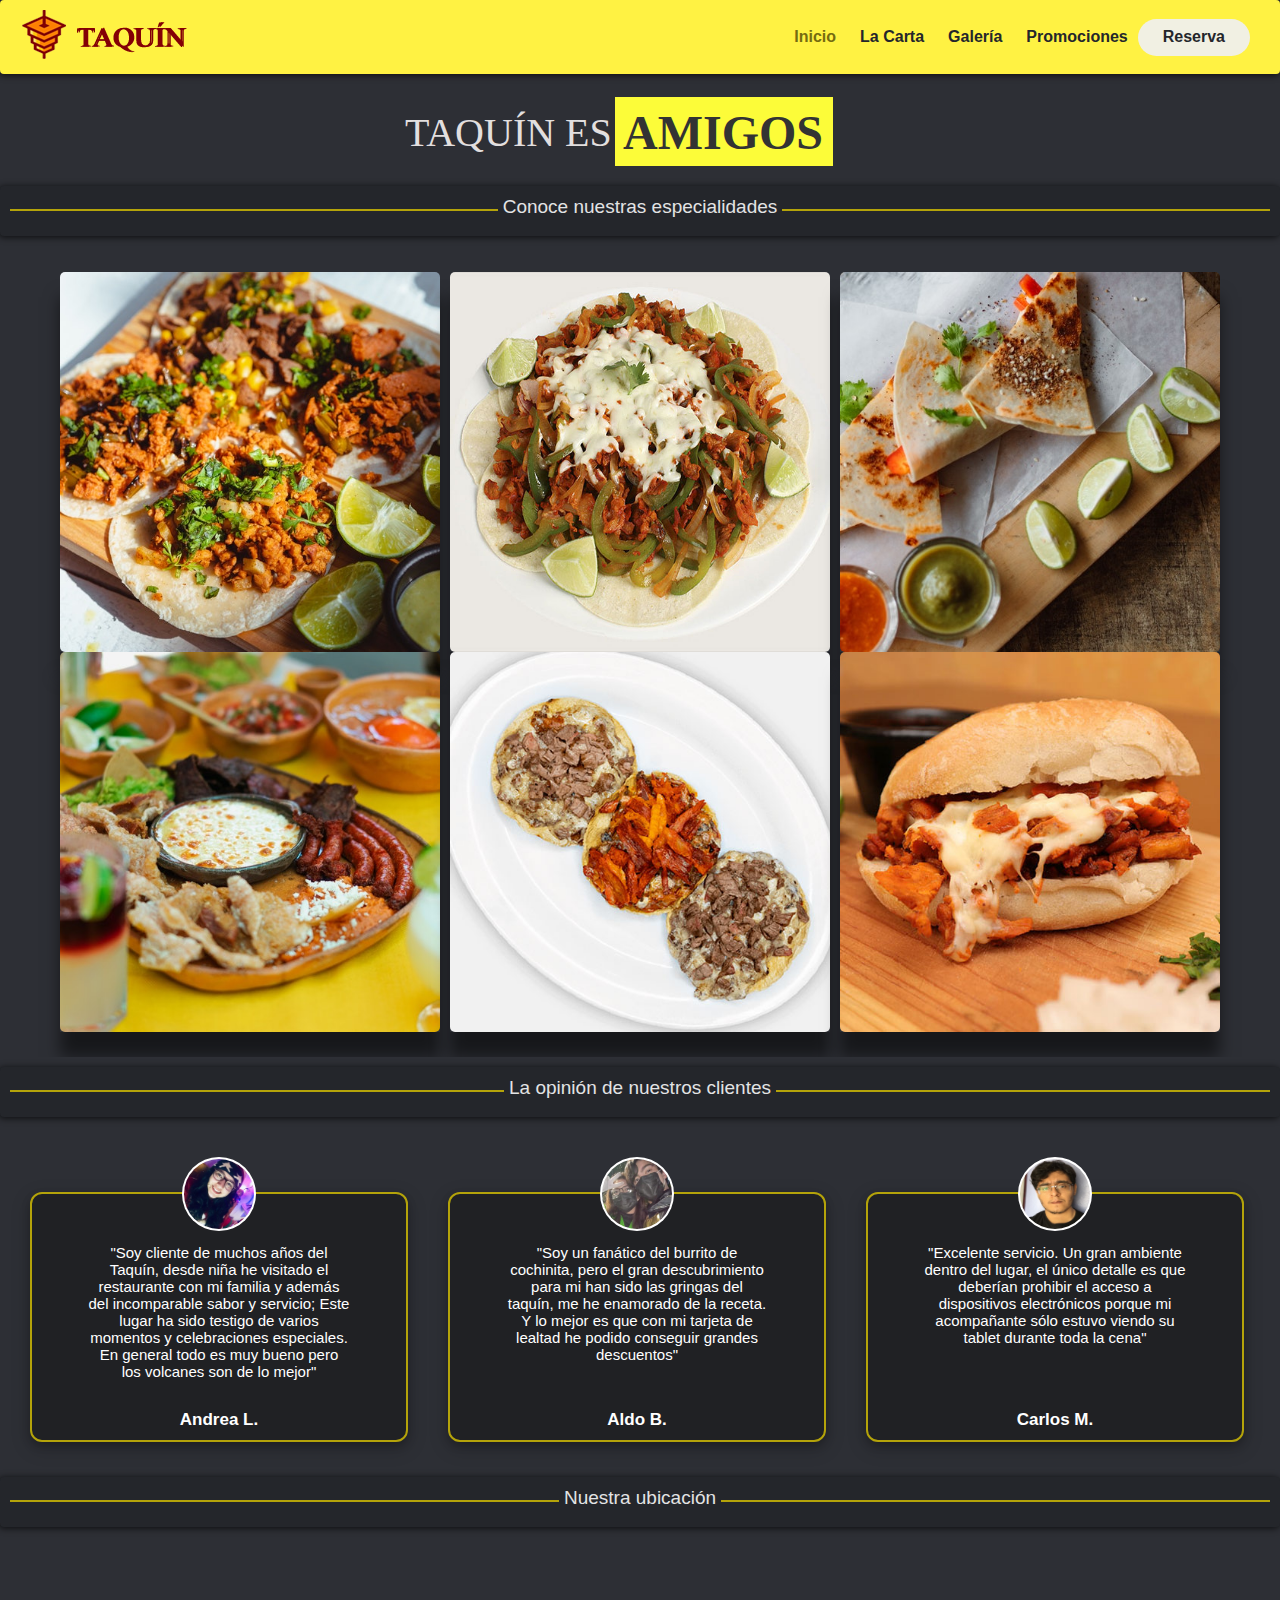
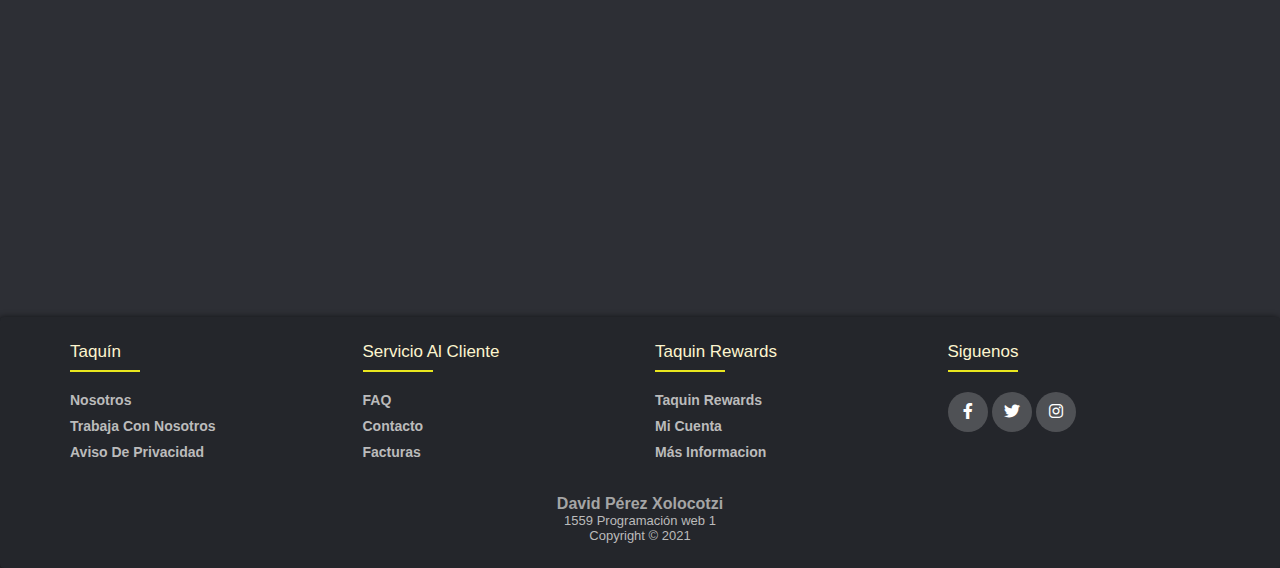
<file: index.html>
<!DOCTYPE html>
<html lang="es">

<head>
    <meta charset="UTF-8">
    <meta http-equiv="X-UA-Compatible" content="IE=edge">
    <meta name="viewport" content="width=device-width, initial-scale=1.0">
    <!-- icono de la pestaña -->
    <link rel="shortcut icon" href="./images/taq.ico" type="image/x-icon" />
    <!-- importacion del css -->
    <link rel="stylesheet" href="styleIndex.css">
    <title>Taquín</title>
</head>

<!-- El body contenido en un grid -->

<body class="grid-container" >
    <header class="header">  <!-- header con el nav integrado -->
        <a class="logo" href="index.html"><img src="./images/logo.png" alt="logo"></a>
        <nav>
            <ul class="nav__links"> <!-- enlaces del nav -->
                <li><a class="current_tab" href="index.html">Inicio</a></li>
                <li><a href="Menu.html">La Carta</a></li>
                <li><a href="Galeria.html">Galería</a></li>
                <li><a href="promo.html">Promociones</a></li>
            </ul>
        </nav>
        <!-- boton de reserva -->
        <a class="cta" href="reserva.html"><button>Reserva</button></a>
    </header>
    <!-- contenedor para el mensaje de bienvenida -->
    <div class="welcome">
        <h1>
            <span>Taquín es</span>
            <div class="message"> <!-- div con la animación del home -->
                <div class="word1">Amigos</div>
                <div class="word2">Familia</div>
                <div class="word3">México</div>
            </div>
        </h1>
    </div>
    <section class="specialties"> <!-- contenedor de los titulos de seccción -->
        <p class="similar">   <!-- titulo de cabecera -->
            <span>Conoce nuestras especialidades</span>
        </p>
    </section>
    
    <main class="main">
        <div class="box">  <!-- contenedor de las cajas con las imágenes -->
                    <div class="single-box"> <!-- Caja que contiene la imagen con la animación del texto-->
                        <div class="box-area"><img alt="" src="./images/tacos.jpg"></div>
                        <div class="box-area custom">
                            <div class="overlay"> 
                                <div class="text-content">
                                    <a href="Menu.html#tacos"><h2>Tacos</h2></a><!-- Texto con hipervinculo que se muestra al hacer la animación-->
                                </div>
                            </div>
                        </div>
                    </div>
                    <div class="single-box">
                        <div class="box-area"><img alt="" src="./images/alambre.jpg"></div>
                        <div class="box-area custom">
                            <div class="overlay">
                                <div class="text-content">
                                    <a href="Menu.html#alambre"><h2>Alambre</h2></a>
                                </div>
                            </div>
                        </div>
                    </div>
                    <div class="single-box">
                        <div class="box-area"><img alt="" src="./images/gringa.jpg"></div>
                        <div class="box-area custom">
                            <div class="overlay">
                                <div class="text-content">
                                    <a href="Menu.html#gringa"><h2>Gringa</h2></a>
                                </div>
                            </div>
                        </div>
                    </div>
                    <div class="single-box">
                        <div class="box-area"><img alt="" src="./images/parrillada.jpg"></div>
                        <div class="box-area custom">
                            <div class="overlay">
                                <div class="text-content">
                                    <a href="Menu.html#parrillada"><h2>Parrillada</h2></a>
                                </div>
                            </div>
                        </div>
                    </div>
                    <div class="single-box">
                        <div class="box-area"><img alt="" src="./images/volcan.jpg"></div>
                        <div class="box-area custom">
                            <div class="overlay">
                                <div class="text-content">
                                    <a href="Menu.html#volcan"><h2>Volcanes</h2></a>
                                </div>
                            </div>
                        </div>
                    </div>
                    <div class="single-box">
                        <div class="box-area"><img alt="" src="./images/torta.jpg"></div>
                        <div class="box-area custom">
                            <div class="overlay">
                                <div class="text-content">
                                    <a href="Menu.html#torta"><h2>Torta</h2></a>
                                </div>
                            </div>
                        </div>
                    </div>
                </div>
        </main>
    <section class="testimonials-title">
        <p class="similar">
            <span>La opinión de nuestros clientes</span> <!-- titulo de cabecera -->
        </p>
    </section>
    <div class="cards-box"> <!-- Caja que contiene los testimonios-->
        <div class = "container">  
            <div class = "testimonials"> 
                <ul>
                    <li>
                        <img src = "./images/Andy.jpg"> <!-- imagenes de los testimonios-->
                        <p>"Soy cliente de muchos años del Taquín, desde niña he visitado el restaurante con mi familia y además del incomparable sabor y servicio; Este lugar ha sido testigo de varios momentos y celebraciones especiales. En general todo es muy bueno pero los volcanes son de lo mejor"</p>
                        <h1>Andrea L.</h1>
                    </li>
                    <li>
                        <img src = "./images/anei.jpg">
                        <p>"Soy un fanático del burrito de cochinita, pero el gran descubrimiento para mi han sido las gringas del taquín, me he enamorado de la receta. Y lo mejor es que con mi tarjeta de lealtad he podido conseguir grandes descuentos"</p>
                        <h1>Aldo B.</h1>
                    </li>
                    <li>
                        <img src = "./images/magnus.jpg">
                        <p>"Excelente servicio. Un gran ambiente dentro del lugar, el único detalle es que deberían prohibir el acceso a dispositivos electrónicos porque mi acompañante sólo estuvo viendo su tablet durante toda la cena"</p>
                        <h1>Carlos M.</h1>
                    </li>
                </ul>
            </div>
        </div>
    </div>
    <div class="title_map">
        <p class="similar">
            <span>Nuestra ubicación</span> <!-- titulo de cabecera -->
        </p>
    </div>
    <div class="map_container"> <!-- Contenedor del mapa de ubicación -->
        <iframe src="https://www.google.com/maps/embed?pb=!1m18!1m12!1m3!1d3762.551773881399!2d-99.19364078515765!3d19.431763186884826!2m3!1f0!2f0!3f0!3m2!1i1024!2i768!4f13.1!3m3!1m2!1s0x85d202003e77f909%3A0x74a3314d7bc3d413!2sAv.%20Pdte.%20Masaryk%20241%2C%20Polanco%2C%20Polanco%20IV%20Secc%2C%20Miguel%20Hidalgo%2C%2011550%20Ciudad%20de%20M%C3%A9xico%2C%20CDMX!5e0!3m2!1ses!2smx!4v1638493911209!5m2!1ses!2smx" width="70%" height="350" style="border:0;" allowfullscreen="" loading="lazy"></iframe>
    </div>
    
    <footer class="footer">  <!-- Contenedor del footer-->
        <div class="f-container">
            <div class="row">
                <div class="footer-column">
                    <h4>Taquín</h4> <!-- Titulos-->
                    <ul>
                        <li><a href="Galeria.html">Nosotros</a></li>  <!-- Enlaces-->
                        <li><a href="#">Trabaja con nosotros</a></li>
                        <li><a href="#">Aviso de privacidad</a></li>
                    </ul>
                </div>
                <div class="footer-column">
                    <h4>Servicio al cliente</h4>
                    <ul>
                        <li><a href="#">FAQ</a></li>
                        <li><a href="#">Contacto</a></li>
                        <li><a href="#">Facturas</a></li>
                    </ul>
                </div>
                <div class="footer-column">
                    <h4>Taquin Rewards</h4>
                    <ul>
                        <li><a href="promo.html#rewards">Taquin Rewards</a></li>
                        <li><a href="#">Mi cuenta</a></li>
                        <li><a href="#">Más informacion</a></li>
                    </ul>
                </div>
                <div class="footer-column">
                    <h4>siguenos</h4>
                    <div class="social-links"> <!-- Iconos sociales-->
                        <a href="https://facebook.com/"><i class="fab fa-facebook-f"></i></a>
                        <a href="https://twitter.com/"><i class="fab fa-twitter"></i></a>
                        <a href="https://www.instagram.com/"><i class="fab fa-instagram"></i></a>
                    </div>
                </div>
            </div>
        </div>
        <!-- importacion de los iconos del footer -->
        <link rel="stylesheet" href="https://cdnjs.cloudflare.com/ajax/libs/font-awesome/6.0.0-beta2/css/all.min.css"> 
        <div class="data"><p><a href="">David Pérez Xolocotzi</a><br>1559 Programación web 1<br>Copyright © 2021</p></div> <!-- Información del alumno-->
    </footer>
</body>

</html>
</file>
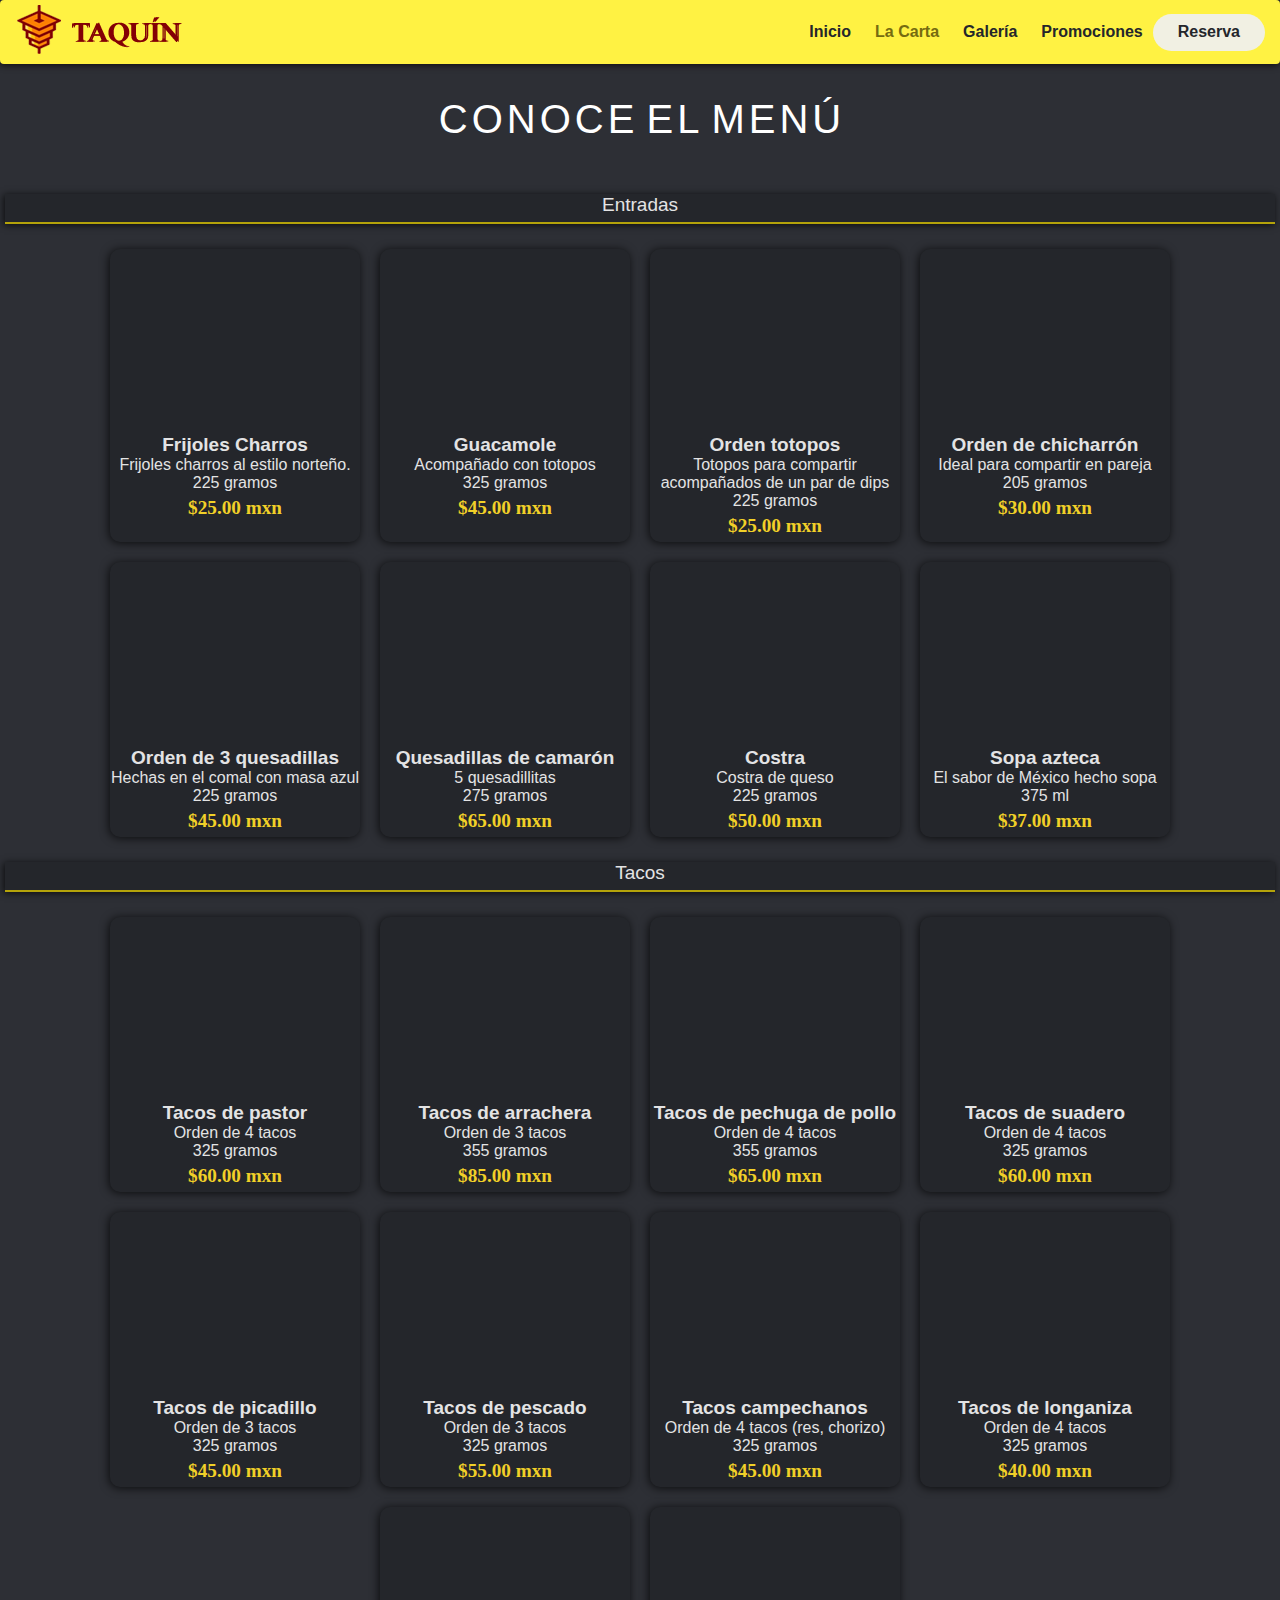
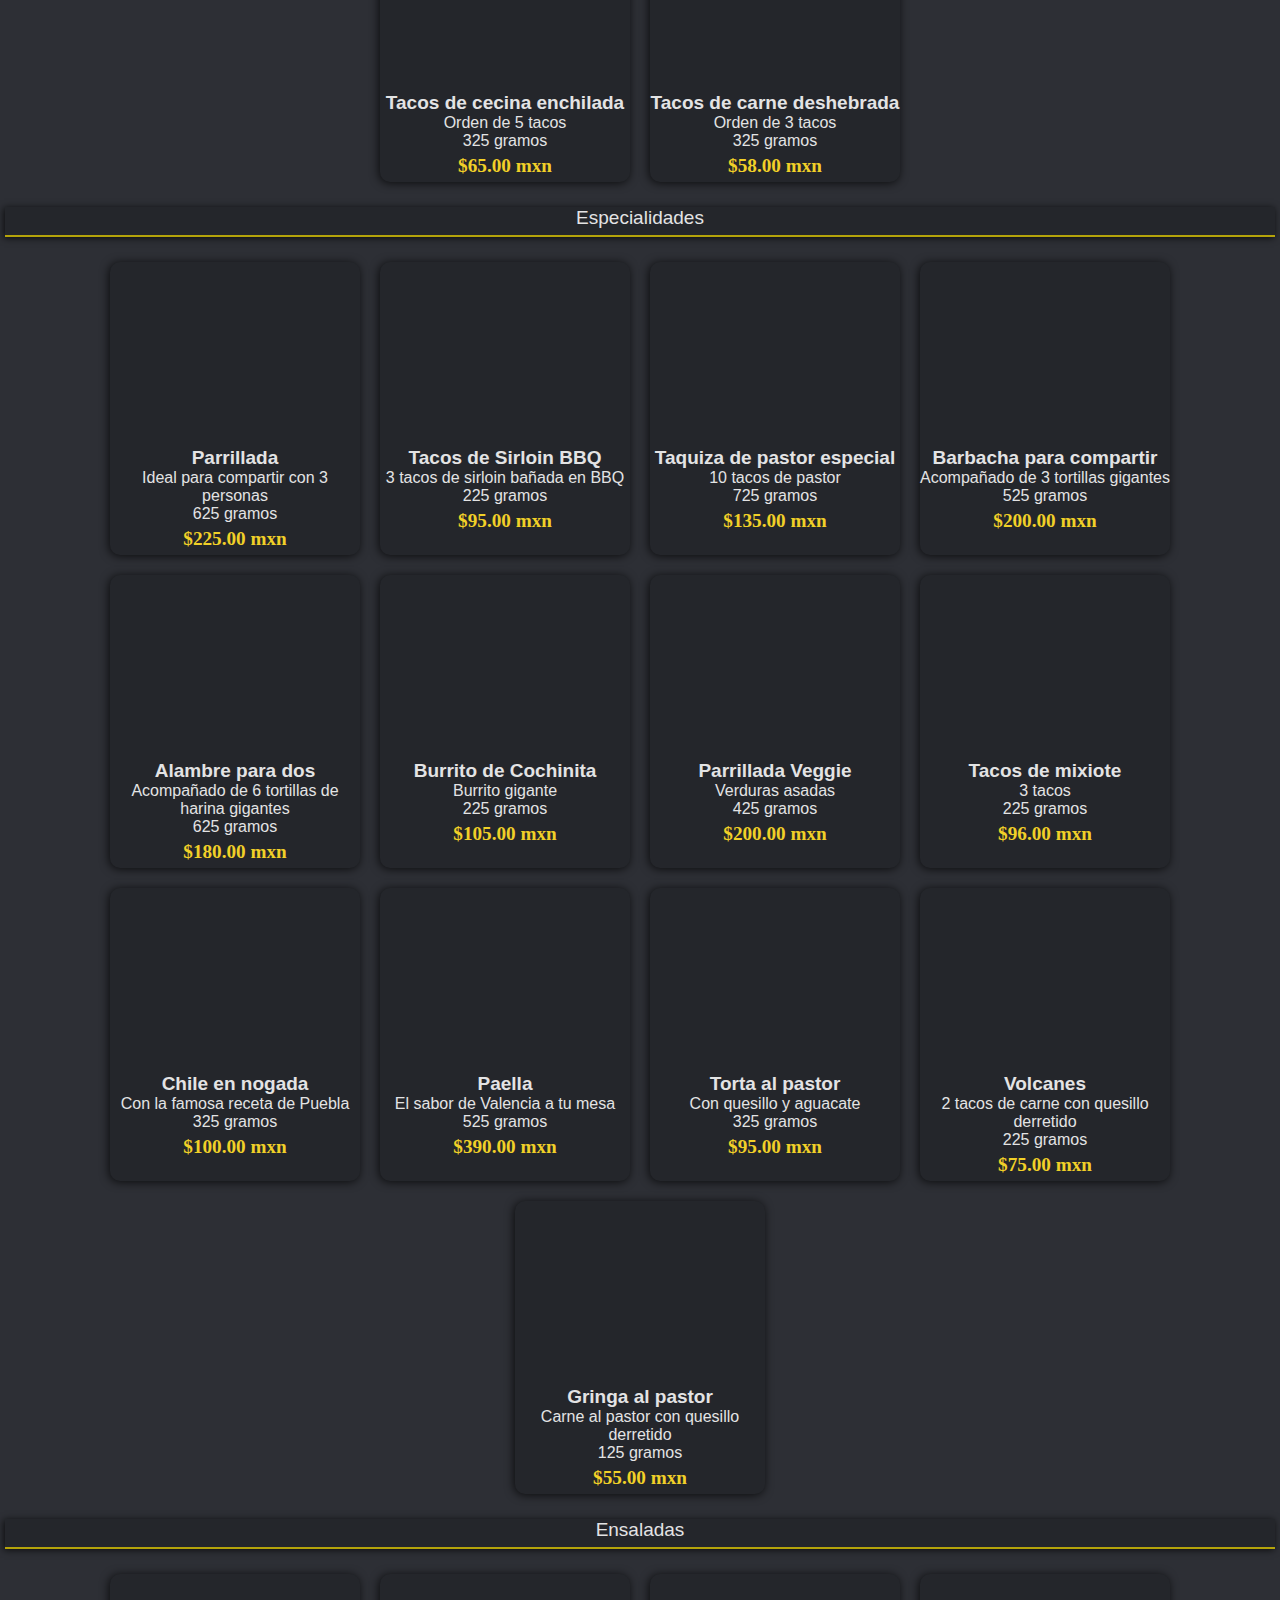
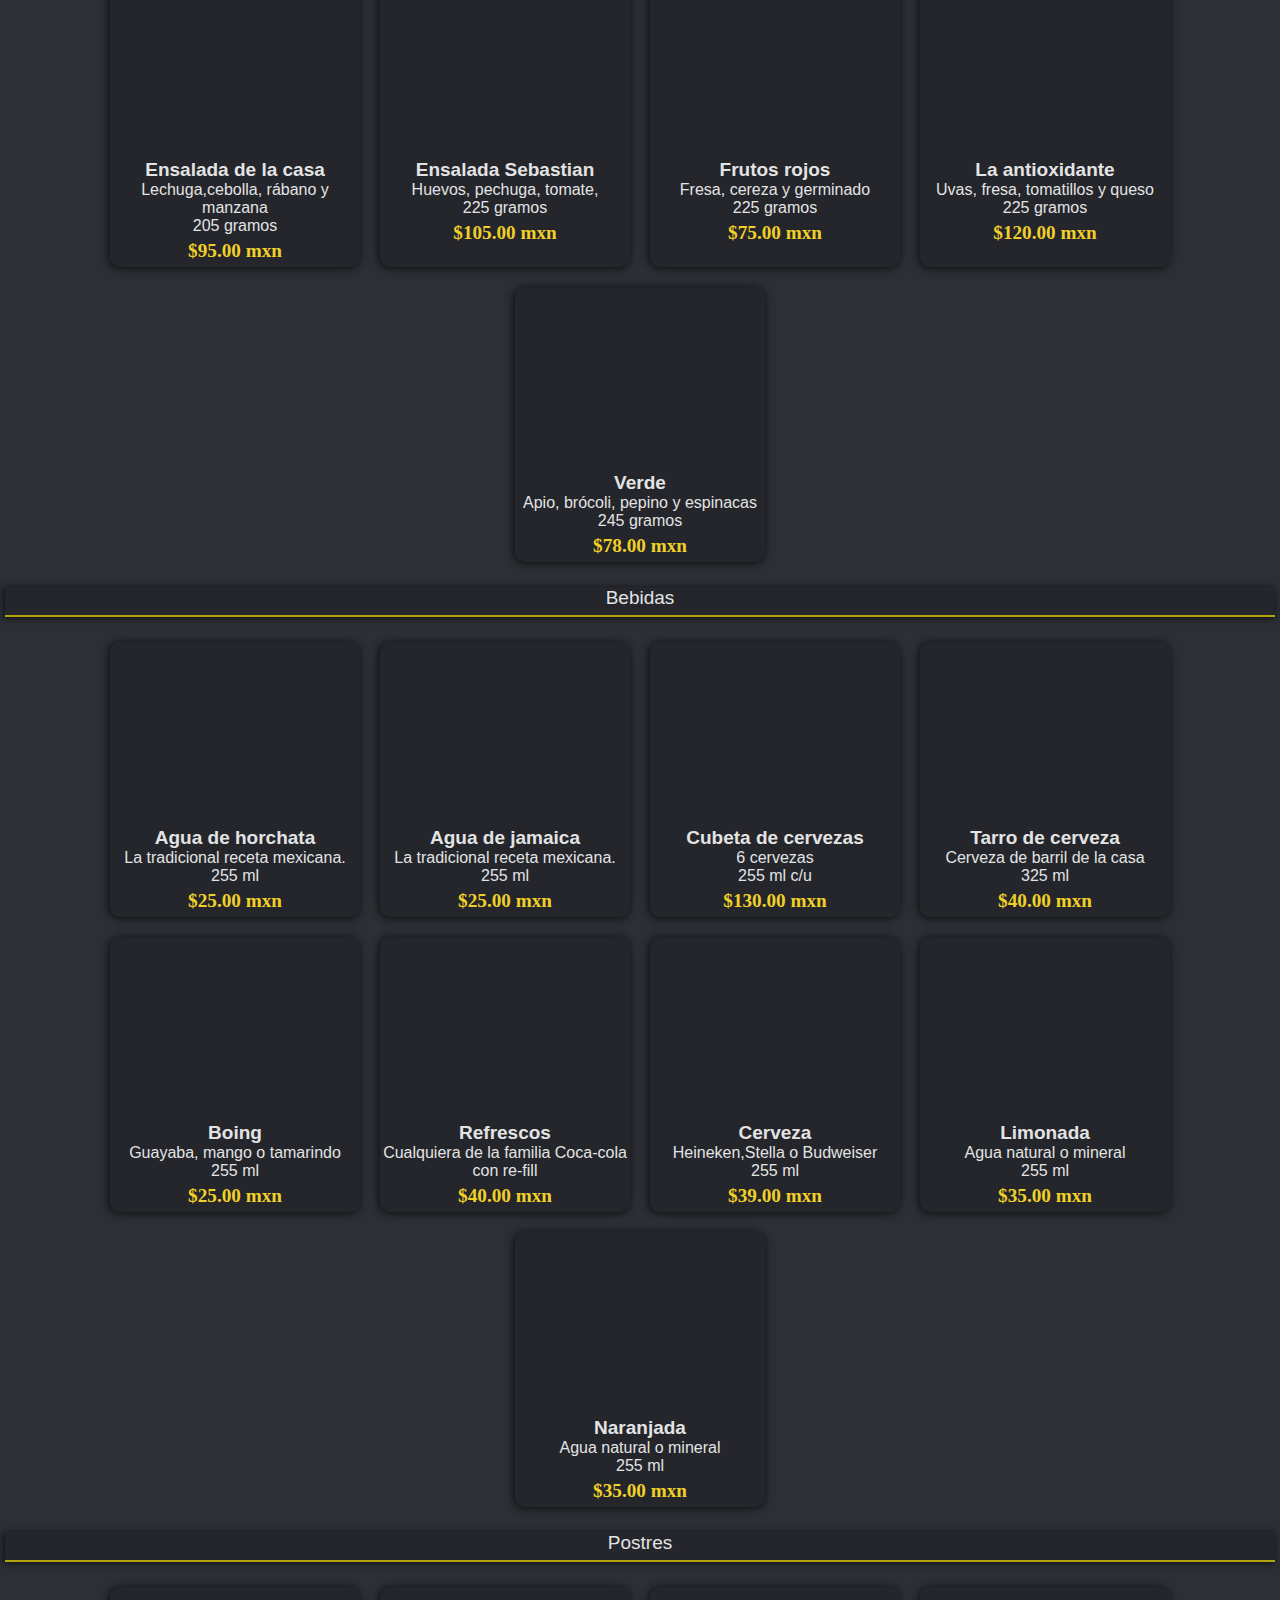
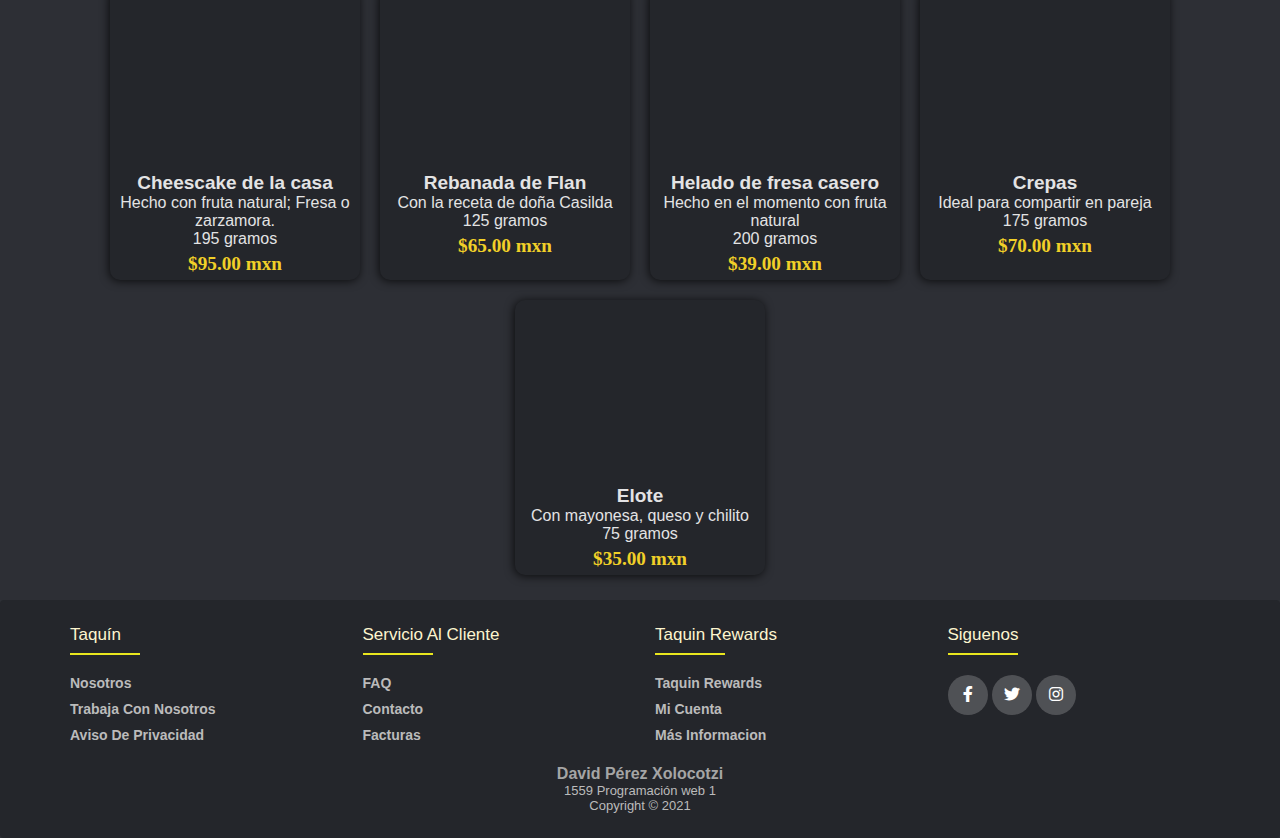
<file: Menu.html>
<!DOCTYPE html>
<html lang="es">

<head>
    <meta charset="UTF-8">
    <meta http-equiv="X-UA-Compatible" content="IE=edge">
    <meta name="viewport" content="width=device-width, initial-scale=1.0">
    <!-- icono de la pestaña -->
    <link rel="shortcut icon" href="./images/taq.ico" type="image/x-icon" />
    <!-- importacion del css -->
    <link rel="stylesheet" href="stylemenu.css">
    <title>Taquín menú</title>
</head>

<!-- El body contenido en un grid -->

<body class="grid-container">
    <header class="header"> <!-- header con el nav integrado -->
        <a class="logo" href="index.html"><img src="images/logo.png" alt="logo"></a>
        <nav>
            <ul class="nav__links"> <!-- enlaces del nav -->
                <li><a href="index.html">Inicio</a></li>
                <li><a class="current_tab" href="Menu.html">La Carta</a></li>
                <li><a href="Galeria.html">Galería</a></li>
                <li><a href="promo.html">Promociones</a></li>
            </ul>
        </nav>
        <!-- boton de reserva -->
        <a class="cta" href="reserva.html"><button>Reserva</button></a>
    </header>

    <div class="main_title"> <!-- contenedor para el mensaje de bienvenida -->
        <div class="flip_letters"> <!-- contenedor de los span que contienen las letras giratorias -->
            <span style="--i:1">C</span>
            <span style="--i:2">o</span>
            <span style="--i:3">n</span>
            <span style="--i:4">o</span>
            <span style="--i:5">c</span>
            <span style="--i:6">e</span>
            <span style="--i:7"> </span>
            <span style="--i:8"> </span>
            <span style="--i:9">e</span>
            <span style="--i:10">l</span>
            <span style="--i:11"> </span>
            <span style="--i:12"> </span>
            <span style="--i:13">m</span>
            <span style="--i:14">e</span>
            <span style="--i:15">n</span>
            <span style="--i:16">ú</span>
        </div>
    </div>
    <div class="main">
    <section class="title">
        <p class="tl"> <!-- Titulos de categoria -->
            <span>Entradas</span>
        </p>
    </section>
    <div class="card_bx"> <!--  contenedor de las tarjetas del menú -->
        <div class="container"> <!--  cajas individuales de las tarjetas del menú -->
            <div class="card"> <!--  cada tarjeta contiene su referencia a su respectiva imagen y la descripción del platillo -->
                <div class="card_image card_sopa"></div>
                <h2>Frijoles Charros</h2>  <!-- descripción de los platillos -->
                <p>Frijoles charros al estilo norteño.</p>
                <p >225 gramos </p>  <!-- descripción de las cantidades-->
                <p class="price">$25.00 mxn</p> <!-- precio de los platillos -->
            </div>
            <div class="card">
                <div class="card_image card_guacamole"></div>
                <h2>Guacamole</h2>
                <p>Acompañado con totopos </p>
                <p >325 gramos </p> 
                <p class="price">$45.00 mxn</p>
            </div>
            <div class="card">
                <div class="card_image card_totopos"></div>
                <h2>Orden totopos</h2>
                <p> Totopos para compartir acompañados de un par de dips</p>
                <p >225 gramos </p> 
                <p class="price">$25.00 mxn</p>
            </div>
            <div class="card">
                <div class="card_image card_chicharron"></div>
                <h2>Orden de chicharrón</h2>
                <p>Ideal para compartir en pareja</p> 
                <p>205 gramos </p> 
                <p class="price">$30.00 mxn</p>
            </div>
            <div class="card">
                <div class="card_image card_quesadilla"></div>
                <h2>Orden de 3 quesadillas</h2>
                <p>Hechas en el comal con masa azul</p>
                <p >225 gramos </p> 
                <p class="price">$45.00 mxn</p>
            </div>
            <div class="card">
                <div class="card_image card_quescam"></div>
                <h2>Quesadillas de camarón</h2>
                <p>5 quesadillitas</p>
                <p >275 gramos </p> 
                <p class="price">$65.00 mxn</p>
            </div>
            <div class="card">
                <div class="card_image card_costra"></div>
                <h2>Costra</h2>
                <p>Costra de queso</p>
                <p >225 gramos </p> 
                <p class="price">$50.00 mxn</p>
            </div>
            <div class="card">
                <div class="card_image card_azteca"></div>
                <h2>Sopa azteca</h2>
                <p>El sabor de México hecho sopa</p>
                <p >375 ml </p> 
                <p class="price">$37.00 mxn</p>
            </div>
        </div>
    </div>
    <section class="title">
        <p class="tl">
            <span id="tacos">Tacos</span> <!--  Se utiliza el id para referenciar con las imagenes de la galeria de inicio -->
        </p>
    </section>
    <div class="card_bx">
        <div class="container">
            <div class="card">
                <div class="card_image card_pastor"></div>
                <h2>Tacos de pastor</h2>
                <p>Orden de 4 tacos</p>
                <p >325 gramos </p> 
                <p class="price">$60.00 mxn</p>
            </div>
            <div class="card">
                <div class="card_image card_arrachera"></div>
                <h2>Tacos de arrachera</h2>
                <p>Orden de 3 tacos</p>
                <p >355 gramos </p> 
                <p class="price">$85.00 mxn</p>
            </div>
            <div class="card">
                <div class="card_image card_pechuga"></div>
                <h2>Tacos de pechuga de pollo</h2>
                <p>Orden de 4 tacos</p>
                <p >355 gramos </p>
                <p class="price">$65.00 mxn</p>
            </div>
            <div class="card">
                <div class="card_image card_suadero"></div>
                <h2>Tacos de suadero</h2>
                <p> Orden de 4 tacos</p> 
                <p>325 gramos </p> 
                <p class="price">$60.00 mxn</p>
            </div>
            <div class="card">
                <div class="card_image card_picadillo"></div>
                <h2>Tacos de picadillo</h2>
                <p> Orden de 3 tacos</p> 
                <p>325 gramos </p>
                <p class="price">$45.00 mxn</p>
            </div>
            <div class="card">
                <div class="card_image card_pescado"></div>
                <h2>Tacos de pescado</h2>
                <p> Orden de 3 tacos</p> 
                <p>325 gramos </p>
                <p class="price">$55.00 mxn</p>
            </div>
            <div class="card">
                <div class="card_image card_campechano"></div>
                <h2>Tacos campechanos</h2>
                <p> Orden de 4 tacos (res, chorizo)</p> 
                <p>325 gramos </p>
                <p class="price">$45.00 mxn</p>
            </div>
            <div class="card">
                <div class="card_image card_longaniza"></div>
                <h2>Tacos de longaniza</h2>
                <p> Orden de 4 tacos</p> 
                <p>325 gramos </p>
                <p class="price">$40.00 mxn</p>
            </div>
            <div class="card">
                <div class="card_image card_cecina"></div>
                <h2>Tacos de cecina enchilada</h2>
                <p> Orden de 5 tacos</p> 
                <p>325 gramos </p>
                <p class="price">$65.00 mxn</p>
            </div>
            <div class="card">
                <div class="card_image card_deshebrada"></div>
                <h2>Tacos de carne deshebrada</h2>
                <p> Orden de 3 tacos</p> 
                <p>325 gramos </p>
                <p class="price">$58.00 mxn</p>
            </div>
        </div>
    </div>
    <section class="title">
        <p class="tl">
            <span>Especialidades</span>
        </p>
    </section>
    <div class="card_bx">
        <div class="container">
            <div class="card">
                <div class="card_image card_parrillada" id="parrillada"></div>
                <h2>Parrillada</h2>
                <p>Ideal para compartir con 3 personas</p>
                <p >625 gramos </p> 
                <p class="price">$225.00 mxn</p>
            </div>
            <div class="card">
                <div class="card_image card_bbq"></div>
                <h2>Tacos de Sirloin BBQ</h2>
                <p>3 tacos de sirloin bañada en BBQ</p>
                <p >225 gramos </p> 
                <p class="price">$95.00 mxn</p>
            </div>
            <div class="card">
                <div class="card_image card_taquiza"></div>
                <h2>Taquiza de pastor especial</h2>
                <p>10 tacos de pastor</p>
                <p >725 gramos </p> 
                <p class="price">$135.00 mxn</p>
            </div>
            <div class="card">
                <div class="card_image card_barbacha"></div>
                <h2>Barbacha para compartir</h2>
                <p>Acompañado de 3 tortillas gigantes</p> 
                <p>525 gramos </p> 
                <p class="price">$200.00 mxn</p>
            </div>
            <div class="card">
                <div class="card_image card_alambre" id="alambre"></div>
                <h2>Alambre para dos</h2>
                <p>Acompañado de 6 tortillas de harina gigantes</p> 
                <p>625 gramos </p> 
                <p class="price">$180.00 mxn</p>
            </div>
            <div class="card">
                <div class="card_image card_bcochinita"></div>
                <h2>Burrito de Cochinita</h2>
                <p>Burrito gigante</p>
                <p >225 gramos </p> 
                <p class="price">$105.00 mxn</p>
            </div>
            <div class="card">
                <div class="card_image card_veggie"></div>
                <h2>Parrillada Veggie</h2>
                <p>Verduras asadas</p>
                <p >425 gramos </p> 
                <p class="price">$200.00 mxn</p>
            </div>
            <div class="card">
                <div class="card_image card_mixiote"></div>
                <h2>Tacos de mixiote</h2>
                <p>3 tacos</p>
                <p >225 gramos </p> 
                <p class="price">$96.00 mxn</p>
            </div>
            <div class="card">
                <div class="card_image card_chilen"></div>
                <h2>Chile en nogada</h2>
                <p>Con la famosa receta de Puebla</p>
                <p >325 gramos </p> 
                <p class="price">$100.00 mxn</p>
            </div>
            <div class="card">
                <div class="card_image card_paella"></div>
                <h2>Paella</h2>
                <p>El sabor de Valencia a tu mesa</p>
                <p >525 gramos </p> 
                <p class="price">$390.00 mxn</p>
            </div>
            <div class="card">
                <div class="card_image card_torta" id="torta"></div>
                <h2>Torta al pastor</h2>
                <p>Con quesillo y aguacate</p>
                <p >325 gramos </p> 
                <p class="price">$95.00 mxn</p>
            </div>
            <div class="card">
                <div class="card_image card_volcan" id="volcan"></div>
                <h2>Volcanes</h2>
                <p>2 tacos de carne con quesillo derretido</p>
                <p >225 gramos </p> 
                <p class="price">$75.00 mxn</p>
            </div>
            <div class="card">
                <div class="card_image card_gringa" id="gringa"></div>
                <h2>Gringa al pastor</h2>
                <p>Carne al pastor con quesillo derretido</p>
                <p >125 gramos </p> 
                <p class="price">$55.00 mxn</p>
            </div>
        </div>
    </div>
    <section class="title">
        <p class="tl">
            <span>Ensaladas</span>
        </p>
    </section>
    <div class="card_bx">
        <div class="container">
            <div class="card">
                <div class="card_image card_eCasa"></div>
                <h2>Ensalada de la casa</h2>
                <p>Lechuga,cebolla, rábano y manzana</p>
                <p >205 gramos </p> 
                <p class="price">$95.00 mxn</p>
            </div>
            <div class="card">
                <div class="card_image card_majestic"></div>
                <h2>Ensalada Sebastian</h2>
                <p>Huevos, pechuga,  tomate, </p>
                <p >225 gramos </p> 
                <p class="price">$105.00 mxn</p>
            </div>
            <div class="card">
                <div class="card_image card_frojos"></div>
                <h2>Frutos rojos</h2>
                <p>Fresa, cereza y germinado</p>
                <p >225 gramos </p> 
                <p class="price">$75.00 mxn</p>
            </div>
            <div class="card">
                <div class="card_image card_antio"></div>
                <h2>La antioxidante</h2>
                <p>Uvas, fresa, tomatillos y queso</p> 
                <p>225 gramos </p> 
                <p class="price">$120.00 mxn</p>
            </div>
            <div class="card">
                <div class="card_image card_verde"></div>
                <h2>Verde</h2>
                <p>Apio, brócoli, pepino y espinacas</p>
                <p >245 gramos </p> 
                <p class="price">$78.00 mxn</p>
            </div>
        </div>
    </div>
    <section class="title">
        <p class="tl">
            <span>Bebidas</span>
        </p>
    </section>
    <div class="card_bx">
        <div class="container">
            <div class="card">
                <div class="card_image card_horchata"></div>
                <h2>Agua de horchata</h2>
                <p>La tradicional receta mexicana.</p>
                <p class="gr">255 ml </p> 
                <p class="price">$25.00 mxn</p>
            </div>
            <div class="card">
                <div class="card_image card_jamaica"></div>
                <h2>Agua de jamaica</h2>
                <p>La tradicional receta mexicana.</p>
                <p class="gr">255 ml </p> 
                <p class="price">$25.00 mxn</p>
            </div>
            <div class="card">
                <div class="card_image card_bkbeer"></div>
                <h2>Cubeta de cervezas</h2>
                <p>6 cervezas</p>
                <p class="gr">255 ml c/u </p> 
                <p class="price">$130.00 mxn</p>
            </div>
            <div class="card">
                <div class="card_image card_tarro"></div>
                <h2>Tarro de cerveza </h2>
                <p>Cerveza de barril de la casa</p> 
                <p>325 ml </p> 
                <p class="price">$40.00 mxn</p>
            </div>
            <div class="card">
                <div class="card_image card_boing"></div>
                <h2>Boing</h2>
                <p>Guayaba, mango o tamarindo</p>
                <p class="gr">255 ml </p> 
                <p class="price">$25.00 mxn</p>
            </div>
            <div class="card">
                <div class="card_image card_refresco"></div>
                <h2>Refrescos</h2>
                <p>Cualquiera de la familia Coca-cola con re-fill</p>
                <p class="price">$40.00 mxn</p>
            </div>
            <div class="card">
                <div class="card_image card_bbeer"></div>
                <h2>Cerveza</h2>
                <p>Heineken,Stella o Budweiser</p>
                <p class="gr">255 ml </p> 
                <p class="price">$39.00 mxn</p>
            </div>
            <div class="card">
                <div class="card_image card_limonada"></div>
                <h2>Limonada</h2>
                <p>Agua natural o mineral</p>
                <p class="gr">255 ml </p> 
                <p class="price">$35.00 mxn</p>
            </div>
            <div class="card">
                <div class="card_image card_naranjada"></div>
                <h2>Naranjada</h2>
                <p>Agua natural o mineral</p>
                <p class="gr">255 ml </p> 
                <p class="price">$35.00 mxn</p>
            </div>
        </div>
    </div>
    <section class="title">
        <p class="tl">
            <span>Postres</span>
        </p>
    </section>
    <div class="card_bx">
        <div class="container">
            <div class="card">
                <div class="card_image card_chees"></div>
                <h2>Cheescake de la casa</h2>  
                <p>Hecho con fruta natural; Fresa o zarzamora.</p>
                <p >195 gramos </p> 
                <p class="price">$95.00 mxn</p>
            </div>
            <div class="card">
                <div class="card_image card_flan"></div>
                <h2>Rebanada de Flan</h2>
                <p>Con la receta de doña Casilda</p>
                <p >125 gramos </p> 
                <p class="price">$65.00 mxn</p>
            </div>
            <div class="card">
                <div class="card_image card_helado"></div>
                <h2>Helado de fresa casero</h2>
                <p>Hecho en el momento con fruta natural</p>
                <p >200 gramos </p> 
                <p class="price">$39.00 mxn</p>
            </div>
            <div class="card">
                <div class="card_image card_crepas"></div>
                <h2>Crepas</h2>
                <p>Ideal para compartir en pareja</p> 
                <p>175 gramos </p> 
                <p class="price">$70.00 mxn</p>
            </div>
            <div class="card">
                <div class="card_image card_elotes"></div>
                <h2>Elote</h2>
                <p>Con mayonesa, queso y chilito</p>
                <p >75 gramos </p> 
                <p class="price">$35.00 mxn</p>
            </div>
        </div>
    </div>
</div>
    <!--  sección del footer -->
    <footer class="footer">
        <div class="f-container">
            <div class="row">
                <div class="footer-column">
                    <h4>Taquín</h4>
                    <ul>
                        <li><a href="Galeria.html">Nosotros</a></li>
                        <li><a href="#">Trabaja con nosotros</a></li>
                        <li><a href="#">Aviso de privacidad</a></li>
                    </ul>
                </div>
                <div class="footer-column">
                    <h4>Servicio al cliente</h4>
                    <ul>
                        <li><a href="#">FAQ</a></li>
                        <li><a href="#">Contacto</a></li>
                        <li><a href="#">Facturas</a></li>
                    </ul>
                </div>
                <div class="footer-column">
                    <h4>Taquin Rewards</h4>
                    <ul>
                        <li><a href="promo.html#rewards">Taquin Rewards</a></li>
                        <li><a href="#">Mi cuenta</a></li>
                        <li><a href="#">Más informacion</a></li>
                    </ul>
                </div>
                <div class="footer-column">
                    <h4>siguenos</h4>
                    <div class="social-links">
                        <a href="https://facebook.com/"><i class="fab fa-facebook-f"></i></a>
                        <a href="https://twitter.com/"><i class="fab fa-twitter"></i></a>
                        <a href="https://www.instagram.com/"><i class="fab fa-instagram"></i></a>
                    </div>
                </div>
            </div>
        </div>
        <link rel="stylesheet" href="https://cdnjs.cloudflare.com/ajax/libs/font-awesome/6.0.0-beta2/css/all.min.css">
        <div class="data"><a href="">David Pérez Xolocotzi</a></div>
        <div class="data_gp"><p>1559 Programación web 1</p></div>
        <div class="data_gp"><p>Copyright © 2021</p></div>
    </footer>
</body>
</html>
</file>
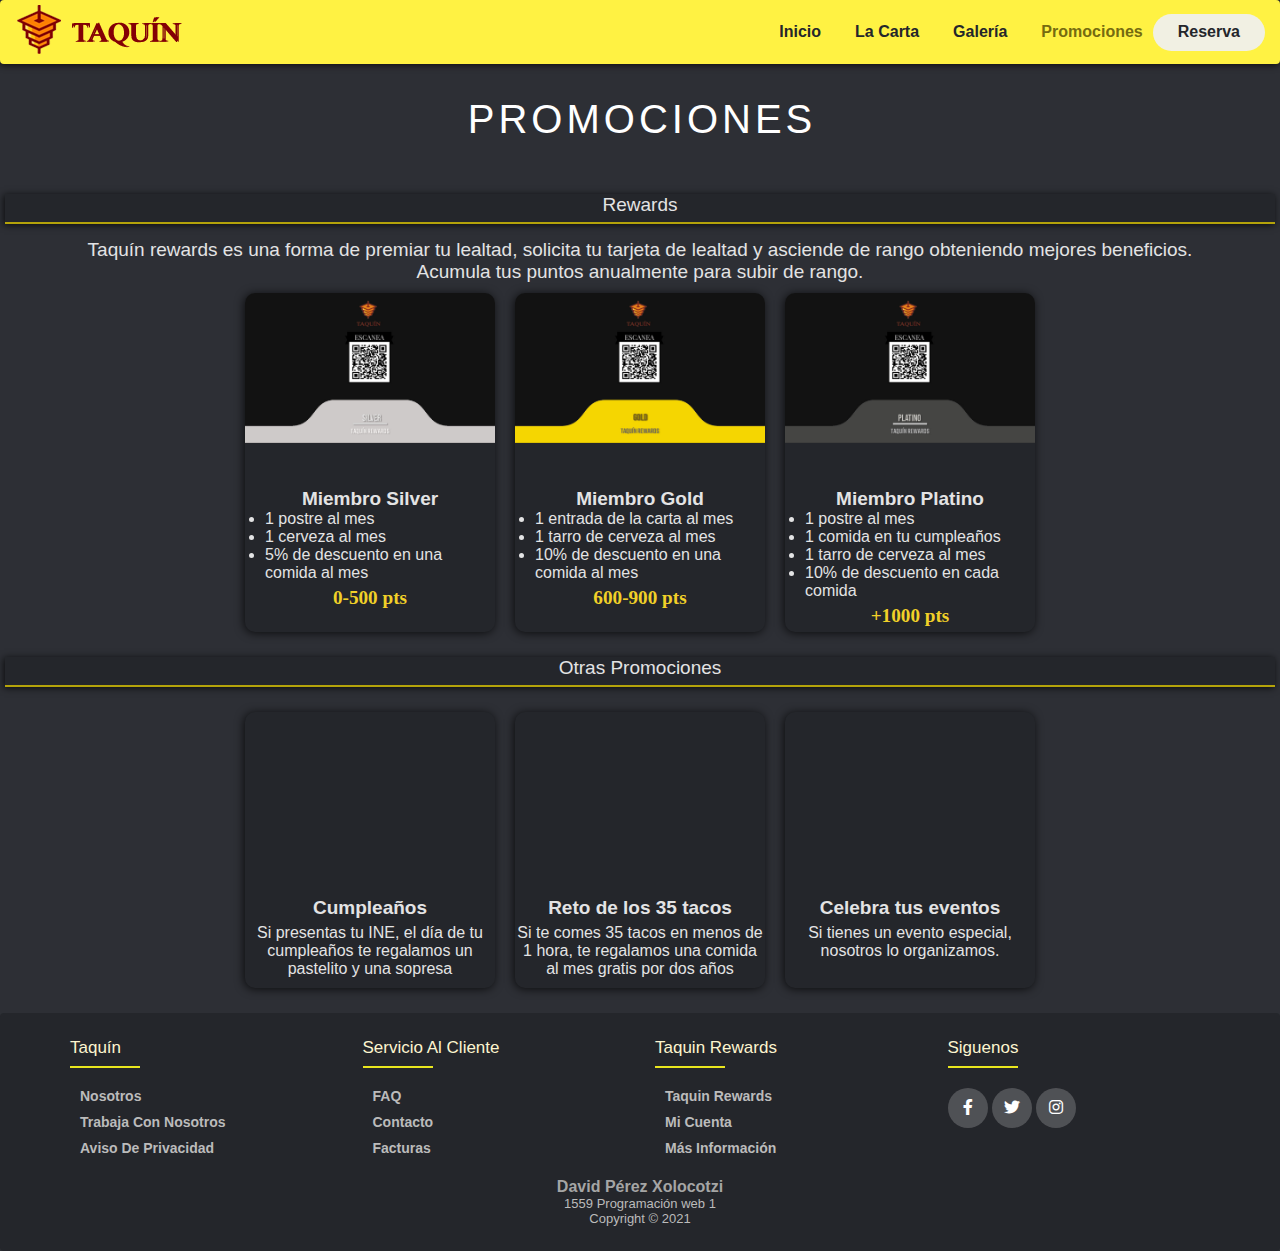
<file: promo.html>
<!DOCTYPE html>
<html lang="es">

<head>
    <meta charset="UTF-8">
    <meta http-equiv="X-UA-Compatible" content="IE=edge">
    <meta name="viewport" content="width=device-width, initial-scale=1.0">
    <!-- icono de la pestaña -->
    <link rel="shortcut icon" href="./images/taq.ico" type="image/x-icon" />
    <!-- importacion del css -->
    <link rel="stylesheet" href="stylesprom.css">
    <title>Taquín Promociones</title>
</head>

<!-- El body contenido en un grid -->
<body class="grid-container">
    <header class="header">  <!-- header con el nav integrado -->
        <a class="logo" href="index.html"><img src="images/logo.png" alt="logo"></a>
        <nav>
            <ul class="nav__links"> <!-- enlaces del nav -->
                <li><a href="index.html">Inicio</a></li>
                <li><a href="Menu.html">La Carta</a></li>
                <li><a href="Galeria.html">Galería</a></li>
                <li><a class="current_tab" href="#">Promociones</a></li>
            </ul>
        </nav>
        <!-- boton de reserva -->
        <a class="cta" href="reserva.html"><button>Reserva</button></a>
    </header>
    <div class="main_title"> <!-- contenedor para el mensaje de bienvenida -->
        <div class="flip_letters"> <!-- div con la animación -->
            <span style="--i:1">P</span>
            <span style="--i:2">r</span>
            <span style="--i:3">o</span>
            <span style="--i:4">m</span>
            <span style="--i:5">o</span>
            <span style="--i:6">c</span>
            <span style="--i:7">i </span>
            <span style="--i:8">o</span>
            <span style="--i:9">n</span>
            <span style="--i:10">e</span>
            <span style="--i:11">s</span>
        </div>
    </div>
    <div class="main">
        <section class="title">
            <p class="tl">
                <span>Rewards</span>
            </p>
        </section>
        <section class="description_container"id="rewards">  <!-- id que enlaza el footer con la sección -->
            <p>Taquín rewards es una forma de premiar tu lealtad, solicita tu tarjeta de lealtad y asciende de rango obteniendo mejores beneficios.</p>
            <p>Acumula tus puntos anualmente para subir de rango.</p>
        </section>
        <div class="card_bx">
            <div class="container">
                <div class="card_member">
                    <div class="card_imagem card_silver"></div>
                    <h2>Miembro Silver</h2>
                    <ul> <!-- descripciones de los beneficios-->
                        <li>1 postre al mes</li>
                        <li>1 cerveza al mes</li>
                        <li>5% de descuento en una comida al mes</li>
                    </ul>  
                    <p class="price">0-500 pts</p> <!-- puntos requeridos -->
                </div>
                <div class="card_member">
                    <div class="card_imagem card_gold"></div>
                    <h2>Miembro Gold</h2>
                    <ul>
                        <li>1 entrada de la carta al mes</li>
                        <li>1 tarro de cerveza al mes</li>
                        <li>10% de descuento en una comida al mes</li>
                    </ul> 
                    <p class="price">600-900 pts</p>
                </div>
                <div class="card_member">
                    <div class="card_imagem card_platino"></div>
                    <h2>Miembro Platino</h2>
                    <ul>
                        <li>1 postre al mes</li>
                        <li>1 comida en tu cumpleaños</li>
                        <li>1 tarro de cerveza al mes</li>
                        <li>10% de descuento en cada comida</li>
                    </ul> 
                    <p class="price">+1000 pts</p>
                </div>
            </div>
        </div>
        <section class="title">
            <p class="tl">
                <span>Otras Promociones</span>
            </p>
        </section>
        <div class="card_bx">
            <div class="container">
                <div class="card">
                    <div class="card_image card_birth"></div>
                    <h2>Cumpleaños</h2>
                    <p>Si presentas tu INE, el día de tu cumpleaños te regalamos un pastelito y una sopresa</p>
                </div>
                <div class="card">
                    <div class="card_image card_reto"></div>
                    <h2>Reto de los 35 tacos</h2>
                    <p>Si te comes 35 tacos en menos de 1 hora, te regalamos una comida al mes gratis por dos años</p>
                </div>
                <div class="card">
                    <div class="card_image card_party"></div>
                    <h2>Celebra tus eventos</h2>
                    <p>Si tienes un evento especial, nosotros lo organizamos.</p>
                </div>
            </div>
        </div>
    </div>
    <footer class="footer"> <!-- contenedor del footer -->
        <div class="f-container">
            <div class="row">
                <div class="footer-column">
                    <h4>Taquín</h4>
                    <ul>
                        <li><a href="Galeria.html">Nosotros</a></li>
                        <li><a href="#">Trabaja con nosotros</a></li>
                        <li><a href="#">Aviso de privacidad</a></li>
                    </ul>
                </div>
                <div class="footer-column">
                    <h4>Servicio al cliente</h4>
                    <ul>
                        <li><a href="#">FAQ</a></li>
                        <li><a href="#">Contacto</a></li>
                        <li><a href="#">Facturas</a></li>
                    </ul>
                </div>
                <div class="footer-column">
                    <h4>Taquin Rewards</h4>
                    <ul>
                        <li><a href="promo.html#rewards">Taquin Rewards</a></li>
                        <li><a href="#">Mi cuenta</a></li>
                        <li><a href="#">Más Información</a></li>
                    </ul>
                </div>
                <div class="footer-column">
                    <h4>siguenos</h4>
                    <div class="social-links">
                        <a href="https://facebook.com/"><i class="fab fa-facebook-f"></i></a>
                        <a href="https://twitter.com/"><i class="fab fa-twitter"></i></a>
                        <a href="https://www.instagram.com/"><i class="fab fa-instagram"></i></a>
                    </div>
                </div>
            </div>
        </div>
        <link rel="stylesheet" href="https://cdnjs.cloudflare.com/ajax/libs/font-awesome/6.0.0-beta2/css/all.min.css">
        <div class="data"><a href="">David Pérez Xolocotzi</a></div>
        <div class="data_gp">
            <p>1559 Programación web 1</p>
        </div>
        <div class="data_gp">
            <p>Copyright © 2021</p>
        </div>
    </footer>
</body>

</html>
</file>
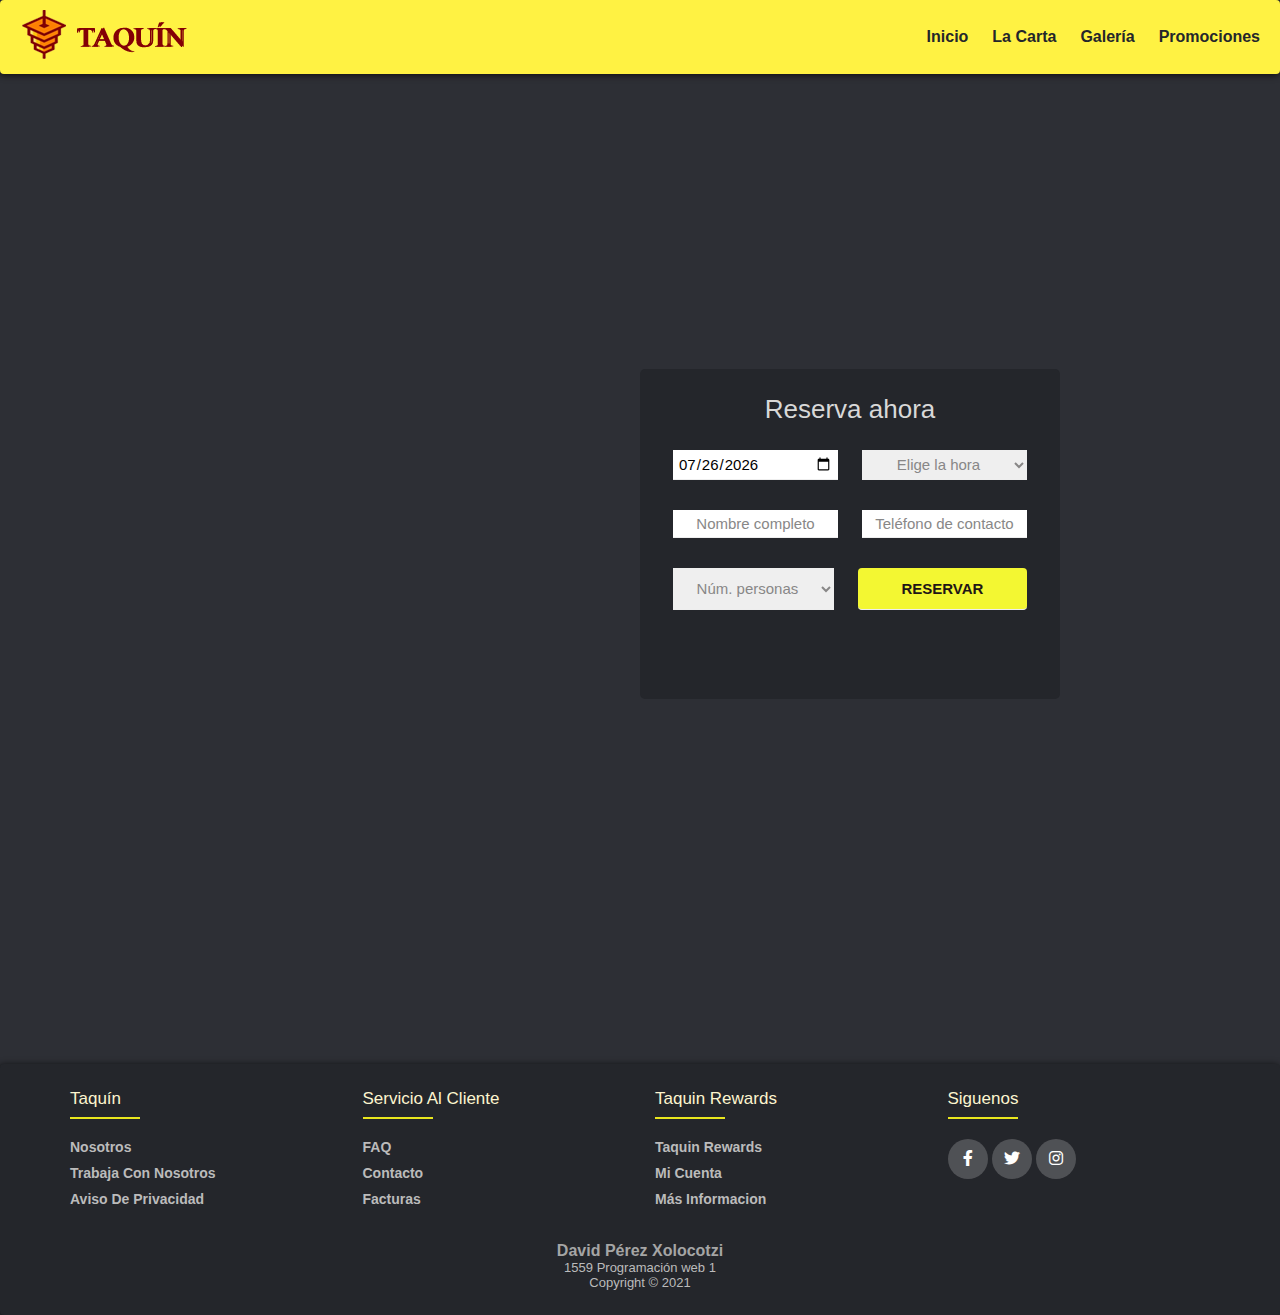
<file: reserva.html>
<!DOCTYPE html>
<html lang="es">

<head>
    <meta charset="UTF-8">
    <meta http-equiv="X-UA-Compatible" content="IE=edge">
    <meta name="viewport" content="width=device-width, initial-scale=1.0">
    <!-- icono de la pestaña -->
    <link rel="shortcut icon" href="./images/taq.ico" type="image/x-icon" />
    <!-- importacion del css -->
    <link rel="stylesheet" href="styleres.css">
    <title>Taquín reserva</title>
</head>

<!-- El body contenido en un grid -->
<body class="grid-container">
    <header class="header"> <!-- header con el nav integrado -->
        <a class="logo" href="index.html"><img src="images/logo.png" alt="logo"></a>
        <nav>
            <ul class="nav__links"> <!-- enlaces del nav -->
                <li><a href="index.html">Inicio</a></li>
                <li><a href="Menu.html">La Carta</a></li>
                <li><a href="Galeria.html">Galería</a></li>
                <li><a href="promo.html">Promociones</a></li>
            </ul>
        </nav>
    </header>
    <script src="check.js"></script> <!-- script de validación del formulario -->
    <div class="main">
        <section class = "m_container">
            <div class = "card_container">  <!-- contenedor del formulario de reserva-->
                <div class = "card_image">  <!-- imagen del formulario-->
                </div>
                <div class = "content">  <!-- contenido del formulario-->
                    <h3>Reserva ahora</h3>
                    <form name = "form" onSubmit ="return validar()">
                        <div class = "f_row">
                            <input type="date" id='current-date'>
                            <!-- script para poner por defecto la fecha del día de hoy basado en el GTM -->
                            <script >const element = document.getElementById('current-date');
                                element.valueAsNumber = Date.now()-(new Date()).getTimezoneOffset()*60000;</script>
                            <select name = "hours">
                                <option value = "">Elige la hora</option>
                                <option value = "13">13 : 00</option>
                                <option value = "14">14 : 00</option>
                                <option value = "15">15 : 00</option>
                                <option value = "16">16 : 00</option>
                                <option value = "17">17 : 00</option>
                                <option value = "18">18 : 00</option>
                                <option value = "19">19 : 00</option>
                                <option value = "19">20 : 00</option>
                                <option value = "19">21 : 00</option>
                                <option value = "19">22 : 00</option>
                                <option value = "19">23 : 00</option>
                            </select>
                        </div>

                        <div class = "f_row">
                            <input type = "text" name = "name" placeholder="Nombre completo" >
                            <input type = "text" name = "phone" placeholder="Teléfono de contacto" >
                        </div>

                        <div class = "f_row">
                            <select name = "persons">
                                <option value = "">Núm. personas</option>
                                <option value = "1">1</option>
                                <option value = "2">2</option>
                                <option value = "3">3</option>
                                <option value = "4">4</option>
                                <option value = "5">5</option>
                                <option value = "6">6</option>
                                <option value = "7">7</option>
                                <option value = "8">8</option>
                                <option value = "9">9</option>
                                <option value = "10">10</option>
                            </select> 
                            <input type = "submit" value = "RESERVAR">  <!-- submit para reservar -->
                        </div>
                    </form>
                </div>
            </div>
        </section>
    </div>
    <footer class="footer"> <!-- contenedor del footer -->
        <div class="f-container">
            <div class="row">
                <div class="footer-column">
                    <h4>Taquín</h4>
                    <ul>
                        <li><a href="Galeria.html">Nosotros</a></li>

                        <li><a href="#">Trabaja con nosotros</a></li>
                        <li><a href="#">Aviso de privacidad</a></li>
                    </ul>
                </div>
                <div class="footer-column">
                    <h4>Servicio al cliente</h4>
                    <ul>
                        <li><a href="#">FAQ</a></li>
                        <li><a href="#">Contacto</a></li>
                        <li><a href="#">Facturas</a></li>
                    </ul>
                </div>
                <div class="footer-column">
                    <h4>Taquin Rewards</h4>
                    <ul>
                        <li><a href="promo.html#rewards">Taquin Rewards</a></li>
                        <li><a href="#">Mi cuenta</a></li>
                        <li><a href="#">Más informacion</a></li>
                    </ul>
                </div>
                <div class="footer-column">
                    <h4>siguenos</h4>
                    <div class="social-links">
                        <a href="https://facebook.com/"><i class="fab fa-facebook-f"></i></a>
                        <a href="https://twitter.com/"><i class="fab fa-twitter"></i></a>
                        <a href="https://www.instagram.com/"><i class="fab fa-instagram"></i></a>
                    </div>
                </div>
            </div>
        </div>
        <link rel="stylesheet" href="https://cdnjs.cloudflare.com/ajax/libs/font-awesome/6.0.0-beta2/css/all.min.css">
        <div class="data"><p><a href="#">David Pérez Xolocotzi</a><br>1559 Programación web 1<br>Copyright © 2021</p></div>
    </footer>
</body>

</html>
</file>
<file: styleIndex.css>
/* Estilos generales */
*{
    box-sizing: border-box;
    margin: 0;
    padding: 0;
}

html{
    height: 100%;
}

body {
    min-height: 100%;
    background-color:#2d2f35;  
    
}

/* Estilos del scroll */
::-webkit-scrollbar {
    width: 10px;
}

::-webkit-scrollbar-thumb {
    background:#212225;
    border-radius:5px;
}

/*Estilos del grid general*/

.grid-container >*{
    border-radius:4px;
    padding: 10px;
}

/* asignacion de las areas del grid */
.header{
    grid-area: header;
    background-color: rgb(255, 242, 67);
    box-shadow: -1px 1px 7px 0px rgba(0, 0, 0, 0.75);
}

.welcome{
    grid-area: welcome;
}

.specialties{
    grid-area: specialties;
    background-color:#24262b;
    box-shadow: -1px 1px 7px 0px rgba(0, 0, 0, 0.75);
}

.main{
    grid-area: main;
}

.testimonials-title{
    grid-area: testimonials-title;
    background-color:#24262b;
    box-shadow: -1px 1px 7px 0px rgba(0, 0, 0, 0.75);
}

.cards-box{
    grid-area: cards-box;
    
}

.title_map{
    grid-area: title_map;
    background-color:#24262b;
    box-shadow: -1px 1px 7px 0px rgba(0, 0, 0, 0.75);
}

.map_container{
    grid-template: map_container;
}

.footer{
    grid-area: footer;
    box-shadow: -1px 1px 7px 0px rgba(0, 0, 0, 0.75);
}

.grid-container{
    display: grid;
    gap: 10px;
    grid-template-areas: 
        "header"
        "welcome"
        "specialties"
        "main"
        "testimonials-title"
        "cards-box"
        "title_map"
        "map_container"
        "footer";
}

/* mediaquery para indicar como se debe comportar con pantallas de smartphones */
@media(min-width:300px){
    .grid-container{
    grid-template:
        "header" auto
        "welcome" auto
        "specialties" auto
        "main" auto
        "testimonials-title" auto
        "cards-box" auto
        "title_map" auto
        "map_container" auto
        "footer" auto
        ;
    }
}

@media(max-width:425px){
    html{
        zoom:60%;
    }
    
    .testimonials p{
        font-size: 20px;
        font-weight: 600;
    }
}

/* estilos del header y el nav */

header {
    display: flex;
    justify-content:flex-end;
    align-items: center;
    padding: 5px 10% ;
}

/* la pestaña actual se pinta de otro color en el nav */
.current_tab{
    color: rgb(117, 107, 16);
}

.header li, a, button{
    font-family: 'Segoe UI', Tahoma, Geneva, Verdana, sans-serif;
    font-weight: 600;
    font-size:16px;
    color:#24262b;
    text-decoration: none;
}

.logo{
    cursor: pointer;
    margin-right: auto;
}

.nav__links{
    list-style: none;
}

.nav__links li{
    display:inline-block;
    padding: 0px 10px;
}

.nav__links li a{
    transition: all 0.3s ease 0s;
}

.nav__links li a:hover{
    color: #f05353;
    padding-right: 5px;
    font-weight:500;
}

.header button{
    margin-right: 20px;
    padding: 9px 25px 10px;
    background-color: #f1f0e3;
    border:none;
    cursor: pointer;
    border-radius: 50px;
    transition: all 0.3s ease 0s;
    display: flex;
    text-align: center;
    justify-content: center;
}

.header button:hover{
    background-color: #2c2d31;
    color: #fff;
    padding-bottom: 1%;
    padding-top: 0.1px;
    transition: all 0.9s ease 0s;
}




/* estilos de welcome */
.welcome{
    display: flex;
    justify-content: center;
    align-items: center;
    min-height: 10vh;
}

.welcome h1 {
    color: rgb(226, 223, 223);
    font-family: tahoma;
    font-size: 3rem;
    font-weight: 100;
    line-height: 1.5;
    text-transform: uppercase;
    white-space: nowrap;
    overflow: hidden;
    position: relative;
    width: 550px;
}

.welcome h1 span {
    font-size: 40px;
    margin-left: 40px;
}

.message {
    background-color: rgb(252, 252, 57);
    color: #333;
    display: block;
    font-weight: 900;
    overflow: hidden;
    position: absolute;
    padding-left: 0.5rem;
    font-family: tahoma;
    top: 0.2rem;
    left: 250px;
    animation: openclose 10s ease-in-out infinite;
}

/* keyframe de la animacion del mensaje de bienvenida */
@keyframes openclose {
    0% {
    top: 0.2rem;
    width: 0;
    }
    5% {
    width: 0;
    }
    15% {
    width: 230px;
    }
    30% {
    top: 0.2rem;
    width: 230px;
    }
    33% {
    top: 0.2rem;
    width: 0;
    }
    35% {
    top: 0.2rem;
    width: 0;
    }
    38% {
    top: -4.5rem;  
    }
    48% {
    top: -4.5rem;
    width: 230px;
    }
    62% {
    top: -4.5rem;
    width: 230px;
    }
    66% {
    top: -4.5rem;
    width: 0;
    text-indent: 0;
    }
    71% {
    top: -9rem;
    width: 0;
    text-indent: 5px;
    }
    86% {
    top: -9rem;
    width: 230px;
    }
    95% {
    top: -9rem;
    width: 230px;
    }
    98% {
    top: -9rem;
    width: 0;
    text-indent: 5px;
    }
    100% {
    top: 0;
    width: 0;
    text-indent: 0;
    }
}

/* estilo del span de especialidades */

.similar {
    display: block;
    height: 15px;
    border-bottom: solid 2px rgb(180, 163, 10);
    margin-bottom:15px;
    text-align: center;
}

.similar span {
    display: inline-block;
    background-color:#24262b;
    padding: 0 5px;
}

.similar span {
    font-size:19px;
    font-weight: 500;
    font-family: 'Segoe UI', Tahoma, Geneva, Verdana, sans-serif;
    color:#e3e3e4;
}

/* estilos de las cajas de imagenes principales */

.main{
    margin: 0;
	padding: 0;
	height: 100%;
	display: flex;
	justify-content: center;
	align-items: center;
	overflow: hidden;
    
}

.box {
	width: 1170px;
	margin: 2% auto;
    display:flex;
    justify-content: center;
    align-items: center;
    flex-wrap: wrap;
}
.single-box {
	width: 380px;
	height: 380px;
	position: relative;
	float: left;
	margin: 0 5px;
	box-shadow: 0 25px 15px rgba(0, 0, 0, 0.5);
    
}
.box-area {
	position: absolute;
	top: 0;
	left: 0;
    
}
.box-area img {
	width: 100%;
    height: 80%;
    border-radius: 5px;
}
.custom {
	width: 0;
	transition: 1s;
	overflow: hidden;
}
.single-box:hover .custom {
	width: 100%;
}
.overlay {
	width: 380px;
	height: 380px;
	text-align: center;
	background: #000;
    border-radius: 5px;
}
.overlay h2 {
	margin: 0;
	padding: 0;
	color: #fff;
	font-size: 30px;
    font-family: 'Segoe UI', Tahoma, Geneva, Verdana, sans-serif;
	text-transform: uppercase;
	line-height: 1.8;
	font-weight: 900;
	letter-spacing: 2px;
}

.text-content {
	padding: 40% 10%;
}

/* estilos de los testimonios */

.testimonials {
	margin-top: 5px;
	margin-bottom: 5px;
	position: relative;
	display: block;
	width: 100%;
	min-height: 250px;
    
}

.testimonials ul {
	list-style: none;
	padding: 0;
    display: flex;
    flex-wrap: wrap;
    
}

.testimonials li {
	background-color: #202124;
	margin: 50px 20px 10px 20px;
	width:30%;
	height: 250px;
	border: solid 2px rgb(180, 163, 10);
	position: relative;
	transition: ease-in-out .3s;
    color:#fff;
    border-radius: 12px;
    box-shadow: 0 4px 8px 0 rgba(0, 0, 0, 0.2), 0 6px 20px 0 rgba(0, 0, 0, 0.19);
}

.testimonials li img {
	height: 70px;
	width: 70px;
	left: 50%;
	transform: translate(-50%, -50%);
	position: absolute;
	border-radius: 50%;
	box-shadow: 0px 0px 0px 2px #fff;
	background-color: #fff;
	transition: box-shadow 0.3s linear;
}

.testimonials li p {
	position: absolute;
	width: 70%;
	text-align: center;
	top: 50px;
	left: 50%;
	transform: translatex(-50%);
	font-size: 15px;
    font-family: 'Segoe UI', Tahoma, Geneva, Verdana, sans-serif;
}

.testimonials li h1 {
	position: absolute;
	text-decoration: bold;
	bottom: 10px;
	left: 50%;
	transform: translatex(-50%);
	font-size: 17px;
    font-family: 'Segoe UI', Tahoma, Geneva, Verdana, sans-serif;
}

.testimonials li:hover {
	background-color: #212121;
	color: #fff;
}

.testimonials li:hover img {
	height: 80px;
	width: 80px;
}

@media only screen and (max-width: 860px) {
	.testimonials li {
		width: 70%;
		margin: auto;
		display: block;
		margin-top: 70px;
	}
	
	.testimonials li:first-child {
		margin-top: 50px;
	}
}

/* estilos del mapa  */
.map_container{
    display: flex;
    justify-content: center;
}

.map_container iframe{
    border-radius:5px;
}


/* estilos del footer */
.footer{
    background-color: #24262b;
    padding: 25px 0;
}

.footer ul{
    list-style: none;
}

.f-container{
    max-width: 1170px;
    margin:auto;
}

.row{
    display:flex;
    flex:wrap;
}

.footer-column{
    width:25%;
    padding:0 15px;
}

.footer-column h4{
    font-size: 17px;
    color: #fdf5cf;
    text-transform: capitalize;
    position: relative;
    margin-bottom: 30px;
    font-weight:400;
    font-family: 'Segoe UI', Tahoma, Geneva, Verdana, sans-serif;
}

.footer-column h4::before{
    content: "";
    position: absolute;
    left: 0;
    bottom: -10px;
    background-color: #e9e61e;
    height:2px;
    box-sizing: border-box;
    width:70px;
} 

.footer-column ul li:not(:last-child){
    margin-bottom: 10px;
}

.footer-column ul li a{
    font-size:14px ;
    text-transform: capitalize;
    color: #fff;
    text-decoration: none;
    font-family: 'Segoe UI', Tahoma, Geneva, Verdana, sans-serif;
    font-weight: bold;
    color: #bbbbbb;
    display:block;
    transition: all 0.2s ease-in-out;
}


.footer-column ul li a:hover{
    color: rgb(250, 240, 95);
    padding-left: 5px;
}

.footer-column .social-links a{
    display: inline-block;
    height: 40px;
    width: 40px;
    background-color:rgba(255,255,255,0.2);
    margin-right:0 10px 10px 0;
    text-align: center;
    line-height: 40px;
    border-radius:50%;
    color: #fff ;
}

.footer-column .social-links a:hover{
    color: #24262b;
    background-color:#ffffff;

}

.data{
    display: flex;
    text-align: center;
    justify-content: center;
}

.data p{
    font-family: 'Segoe UI', Tahoma, Geneva, Verdana, sans-serif;
    font-size:13px;
    margin-top: 35px;
    color: #bbbbbb;
    font-weight:500;
}

.data a{
    text-decoration: none;
    color:#a5a5a5;
}
.data a:hover{
    color:#e9e61e;
}

@media(max-width:768px){
    .footer-column{
        width: 50%;
        padding: 30px;
    }
}

@media(max-width:300px){
    .footer-column{
        width: 100%;
    }
}
</file>
<file: stylemenu.css>
/* estilos generales */
*{
    box-sizing: border-box;
    margin: 0;
    padding: 0;
}

html{
    height: 100%;
    
}

body {
    min-height: 100%;
    background-color:#2d2f35;
}

/* Estilos del scroll */
::-webkit-scrollbar {
    width: 10px;
}

::-webkit-scrollbar-thumb {
    background:#212225;
    border-radius:5px;
}


/* estilos del grid general */
.grid-container >*{
    border-radius:4px;
    padding: 5px;
    margin:0;
}

.header{
    grid-area: header;
}

.main_title{
    grid-area: main_title;
}

.main{
    grid-area: main;
}

.footer{
    grid-area: footer;
}

.grid-container{
    display: grid;
    gap: 10px;
    grid-template-areas: 
        "header"
        "main_title"
        "main"
        "footer";
}


@media(min-width:300px){
    .grid-container{
    grid-template:
        "header" auto
        "main_title" auto
        "main" auto
        "footer" auto
        ;
    }
}

@media(max-width:425px){
    html{
        zoom:60%;
    }
}


/* estilos del header y el nav */

header {
    display: flex;
    justify-content:flex-end;
    align-items: center;
    padding: 5px 10% ;
    
    background-color: rgb(255, 242, 67);
    box-shadow: -1px 1px 7px 0px rgba(0, 0, 0, 0.75);
}

.current_tab{
    color: rgb(117, 107, 16);
}
.header li, a, button{
    font-family: 'Segoe UI', Tahoma, Geneva, Verdana, sans-serif;
    font-weight: 600;
    font-size:16px;
    color:#24262b;
    text-decoration: none;
}

.logo{
    cursor: pointer;
    margin-right: auto;

}

.nav__links{
    list-style: none;
}

.nav__links li{
    display:inline-block;
    padding: 0px 10px;
}

.nav__links li a{
    transition: all 0.3s ease 0s;
}

.nav__links li a:hover{
    color: #f05353;
    padding-right: 5px;
    font-weight:500;
}

.header button{
    margin-right: 20px;
    padding: 9px 25px 10px;
    background-color: #f1f0e3;
    border:none;
    cursor: pointer;
    border-radius: 50px;
    transition: all 0.3s ease 0s;
    display: flex;
    text-align: center;
    justify-content: center;
}

.header button:hover{
    background-color: #2c2d31;
    color: #fff;
    padding-bottom: 1%;
    padding-top: 0.1px;
    transition: all 0.9s ease 0s;
}

@media(min-width:300px){
    .header button{
        margin-right: 10px;
    }
}

/* estilos del encabezado principal */

.main_title {
    display: flex;
    justify-content: center;
    align-items: center;
    min-height: 10vh;
}

/* estilos de las letras giratorias */
.flip_letters {
    position: relative;
}

.flip_letters span {
    position: relative;
    display: inline-block;
    font-size: 40px;
    color: #fff;
    font-family: 'Segoe UI', Tahoma, Geneva, Verdana, sans-serif;
    text-transform:capitalize;
    animation: flip 5s infinite;
    animation-delay: calc(.1s * var(--i))
}

/* keyframe para animación de letras */
@keyframes flip {
    0%,30% {
    transform: rotateY(360deg) 
    }
}

/* estilos de las cabeceras de los menús */
.title{
    background-color:#24262b;
    box-shadow: -1px 1px 7px 0px rgba(0, 0, 0, 0.75);
    margin-top: 15px;
}
.tl {
    display: block;
    height: 30px;
    border-bottom: solid 2px rgb(180, 163, 10);
    margin-bottom:15px;
    text-align: center;
}

.tl span {
    display: inline-block;
    background-color:#24262b;

    padding: 0 5px;
    justify-content:center;
    text-align: center;
    font-size:19px;
    font-weight: 500;
    font-family: 'Segoe UI', Tahoma, Geneva, Verdana, sans-serif;
    color:#e3e3e4;
}


/* estilos caja de tarjetas menu */
.container {
    display: flex;
    justify-content: center;
    flex-wrap: wrap;
}

.card {
    background-color: #24262b;
    width: 250px;
    margin: 10px;
    border-radius: 10px  ;
    box-shadow: -1px 1px 10px 0px rgba(0, 0, 0, 0.75);
}

.card:hover{
    cursor: pointer;
    background-color: #33353a;
    transform: scale(1.02);
}

.card h2{
    font-size:19px;
}

.card h2,p{
    display: flex;
    justify-content: center;
    text-align: center;
    font-family: 'Segoe UI', Tahoma, Geneva, Verdana, sans-serif;
    color:#e3e3e4;
}


.price{
    margin-top: 5px;;
    color: #f1d028;
    display: flex;
    justify-content: center;
    justify-content: center;
    font-family: 'Segoe UI', Tahoma, Geneva, Verdana;
    font-size: 1.2rem;
    font-weight: 600;
    margin-bottom: 5px;;
}

.card_image{
    height: 180px;
    margin-bottom: 5px;
    background-size:cover;
    background-position: center;
    border-radius: 10px 10px 0 0 ;
}

/* imágenes de las tarjetas */
.card_sopa{
    background-image: url("https://cdn.pixabay.com/photo/2020/08/13/10/39/meal-5484816_960_720.jpg")
}

.card_guacamole{
    background-image: url("https://images.pexels.com/photos/5695878/pexels-photo-5695878.jpeg?auto=compress&cs=tinysrgb&dpr=2&h=650&w=940")
}

.card_totopos{
    background-image: url("https://images.pexels.com/photos/6004195/pexels-photo-6004195.jpeg?auto=compress&cs=tinysrgb&dpr=2&h=650&w=940")
}

.card_chicharron{
    background-image: url("https://external-content.duckduckgo.com/iu/?u=https%3A%2F%2Ftse1.mm.bing.net%2Fth%3Fid%3DOIP.PNh_W08AiHXPWWzkCpWYYAHaE8%26pid%3DApi&f=1")
}

.card_quesadilla{
    background-image: url("https://images.pexels.com/photos/7601331/pexels-photo-7601331.jpeg?auto=compress&cs=tinysrgb&dpr=1&w=500")
}

.card_quescam{
    background-image: url("https://images.pexels.com/photos/8448331/pexels-photo-8448331.jpeg?auto=compress&cs=tinysrgb&dpr=2&h=650&w=940")
}

.card_costra{
    background-image: url("https://external-content.duckduckgo.com/iu/?u=https%3A%2F%2Ftse1.mm.bing.net%2Fth%3Fid%3DOIP.jNSmPISnkvqScMBJhdn2oAHaGx%26pid%3DApi&f=1")
}

.card_azteca{
    background-image: url("https://external-content.duckduckgo.com/iu/?u=https%3A%2F%2Ftse1.mm.bing.net%2Fth%3Fid%3DOIP.U9TZa4S6Rn2hlu2FZEtoOwHaE8%26pid%3DApi&f=1")
}

.card_pastor{
    background-image: url("https://media.istockphoto.com/photos/tacos-to-the-shepherd-picture-id1165215190?b=1&k=20&m=1165215190&s=170667a&w=0&h=YT9me3FOoyNspoN8Ilu1F13AVABuC3HQz_99IuwZr30=")
}

.card_arrachera{
    background-image: url("https://media.istockphoto.com/photos/three-carne-asada-mexican-street-tacos-in-corn-tortilla-with-lime-picture-id1272532786?b=1&k=20&m=1272532786&s=170667a&w=0&h=A9vIzqorCIquAwtRDq0lQ14bMmzHOrcS5cJD92af6IY=")
}

.card_pechuga{
    background-image: url("https://cdn.pixabay.com/photo/2017/12/27/04/28/tortilla-3041938__340.jpg")
}

.card_suadero{
    background-image: url("https://images.unsplash.com/photo-1552332386-f8dd00dc2f85?ixlib=rb-1.2.1&ixid=MnwxMjA3fDB8MHxzZWFyY2h8Nnx8dGFjb3N8ZW58MHx8MHx8&auto=format&fit=crop&w=500&q=60")
}

.card_picadillo{
    background-image: url("https://images.unsplash.com/photo-1615870216519-2f9fa575fa5c?ixlib=rb-1.2.1&ixid=MnwxMjA3fDB8MHxzZWFyY2h8MTZ8fHRhY29zfGVufDB8fDB8fA%3D%3D&auto=format&fit=crop&w=500&q=60")
}

.card_pescado{
    background-image: url("https://images.pexels.com/photos/8448325/pexels-photo-8448325.jpeg?auto=compress&cs=tinysrgb&dpr=1&w=500")
}

.card_campechano{
    background-image: url("https://images.unsplash.com/photo-1564767655658-4e6b365884ff?ixlib=rb-1.2.1&ixid=MnwxMjA3fDB8MHxzZWFyY2h8MTV8fHRhY29zfGVufDB8fDB8fA%3D%3D&auto=format&fit=crop&w=500&q=60")
}

.card_longaniza{
    background-image: url("https://images.pexels.com/photos/8230019/pexels-photo-8230019.jpeg?auto=compress&cs=tinysrgb&dpr=1&w=500")
}

.card_cecina{
    background-image: url("https://images.unsplash.com/photo-1582234372722-50d7ccc30ebd?ixlib=rb-1.2.1&ixid=MnwxMjA3fDB8MHxzZWFyY2h8Mzd8fHRhY29zfGVufDB8fDB8fA%3D%3D&auto=format&fit=crop&w=500&q=60")
}

.card_deshebrada{
    background-image: url("https://external-content.duckduckgo.com/iu/?u=http%3A%2F%2F1.bp.blogspot.com%2F-tWQ52jNTaFA%2FUHGwnzAf_tI%2FAAAAAAAAEnE%2FCG-T8rG1OZE%2Fs1600%2Fshredded%2Bbeef%2Btacos.JPG&f=1&nofb=1")
}

.card_parrillada{
    background-image: url("https://images.pexels.com/photos/7772198/pexels-photo-7772198.jpeg?auto=compress&cs=tinysrgb&dpr=2&h=650&w=940")
}

.card_bbq{
    background-image: url("https://images.unsplash.com/photo-1566740932818-cacfb780ae18?ixlib=rb-1.2.1&ixid=MnwxMjA3fDB8MHxzZWFyY2h8NDB8fHRhY29zfGVufDB8fDB8fA%3D%3D&auto=format&fit=crop&w=500&q=60")
}

.card_taquiza{
    background-image: url("https://external-content.duckduckgo.com/iu/?u=https%3A%2F%2Fcdn2.melodijolola.com%2Fmedia%2Ffiles%2Fstyles%2Fnota_imagen%2Fpublic%2Ffield%2Fimage%2Fcomo_hacer_tacos_al_pastor_en_casa.jpg&f=1&nofb=1")
}

.card_barbacha{
    background-image: url("https://external-content.duckduckgo.com/iu/?u=https%3A%2F%2Ftse4.mm.bing.net%2Fth%3Fid%3DOIP.ZoCRin3Gsy90DJo-vvIicAHaEK%26pid%3DApi&f=1")
}

.card_bcochinita{
    background-image: url("https://cdn.pixabay.com/photo/2017/11/13/03/56/grilled-pineapple-pork-burrito-2944562_960_720.jpg")
}
.card_alambre{
    background-image: url("https://external-content.duckduckgo.com/iu/?u=http%3A%2F%2Frecetasmexicanas.org%2Fwp-content%2Fuploads%2F2019%2F05%2Falambre.jpg&f=1&nofb=1")
}

.card_veggie{
    background-image: url("https://images.unsplash.com/photo-1511690078903-71dc5a49f5e3?ixlib=rb-1.2.1&ixid=MnwxMjA3fDB8MHxzZWFyY2h8NDB8fG1leGljYW4lMjBmb29kfGVufDB8fDB8fA%3D%3D&auto=format&fit=crop&w=500&q=60")
}

.card_mixiote{
    background-image: url("https://external-content.duckduckgo.com/iu/?u=https%3A%2F%2Ftse1.mm.bing.net%2Fth%3Fid%3DOIP.gdn0wUF7VAsFL_6Iym7LmwHaE7%26pid%3DApi&f=1")
}

.card_chilen{
    background-image: url("https://images.unsplash.com/photo-1588274347149-9c02f0cf05ad?ixlib=rb-1.2.1&ixid=MnwxMjA3fDB8MHxwaG90by1wYWdlfHx8fGVufDB8fHx8&auto=format&fit=crop&w=1170&q=80")
}

.card_paella{
    background-image: url("https://media.istockphoto.com/photos/traditional-spanish-seafood-paella-in-pan-with-chickpeas-shrimps-on-picture-id1324795440?b=1&k=20&m=1324795440&s=170667a&w=0&h=HJGdnn5m-J5HU-6GboSNO6iPEfmqMiEyJV0rq7gt-CQ=")
}

.card_torta{
    background-image: url("https://external-content.duckduckgo.com/iu/?u=https%3A%2F%2Ftse1.mm.bing.net%2Fth%3Fid%3DOIP.YCDjjIc-pB39aPUbF4ArjwHaE8%26pid%3DApi&f=1")
}

.card_volcan{
    background-image: url("https://external-content.duckduckgo.com/iu/?u=https%3A%2F%2Fi.pinimg.com%2Foriginals%2F50%2F90%2F12%2F50901233490ad9220670038ac259cbc1.jpg&f=1&nofb=1")
}

.card_gringa{
    background-image: url("https://external-content.duckduckgo.com/iu/?u=https%3A%2F%2Fi2.wp.com%2Flopezdoriga.com%2Fwp-content%2Fuploads%2F2017%2F08%2Fgringas.jpg%3Fssl%3D1&f=1&nofb=1")
}

.card_eCasa{
    background-image: url("https://images.unsplash.com/photo-1621634892819-80f7874c96dd?ixlib=rb-1.2.1&ixid=MnwxMjA3fDB8MHxzZWFyY2h8MzB8fHNhbGFkfGVufDB8fDB8fA%3D%3D&auto=format&fit=crop&w=500&q=60")
}

.card_majestic{
    background-image: url("https://images.unsplash.com/photo-1546069901-ba9599a7e63c?ixlib=rb-1.2.1&ixid=MnwxMjA3fDB8MHxzZWFyY2h8MzJ8fHNhbGFkfGVufDB8fDB8fA%3D%3D&auto=format&fit=crop&w=500&q=60")
}

.card_frojos{
    background-image: url("https://images.unsplash.com/photo-1582572358586-7cd1c5dbfa9e?ixlib=rb-1.2.1&ixid=MnwxMjA3fDB8MHxzZWFyY2h8NzN8fHNhbGFkfGVufDB8fDB8fA%3D%3D&auto=format&fit=crop&w=500&q=60")
}

.card_antio{
    background-image: url("https://images.unsplash.com/photo-1592417817098-8fd3d9eb14a5?ixlib=rb-1.2.1&ixid=MnwxMjA3fDB8MHxwaG90by1wYWdlfHx8fGVufDB8fHx8&auto=format&fit=crop&w=387&q=80")
}

.card_verde{
    background-image: url("https://images.unsplash.com/photo-1572357176061-7c96fd2af22f?ixlib=rb-1.2.1&ixid=MnwxMjA3fDB8MHxzZWFyY2h8Nzd8fHNhbGFkfGVufDB8fDB8fA%3D%3D&auto=format&fit=crop&w=500&q=60")
}

.card_horchata{
    background-image: url("https://images.pexels.com/photos/5946635/pexels-photo-5946635.jpeg?auto=compress&cs=tinysrgb&dpr=1&w=500")
}

.card_jamaica{
    background-image: url("https://cdn7.kiwilimon.com/recetaimagen/3630/640x426/th5-640x426-15252.jpg.webp")
}

.card_bkbeer{
    background-image: url("https://images.pexels.com/photos/1089932/pexels-photo-1089932.jpeg?auto=compress&cs=tinysrgb&dpr=1&w=500")
}

.card_tarro{
    background-image: url("https://images.unsplash.com/photo-1586993451228-09818021e309?ixlib=rb-1.2.1&ixid=MnwxMjA3fDB8MHxzZWFyY2h8NXx8YmVlcnxlbnwwfHwwfHw%3D&auto=format&fit=crop&w=500&q=60")
}

.card_boing{
    background-image: url("https://external-content.duckduckgo.com/iu/?u=https%3A%2F%2Ftse4.mm.bing.net%2Fth%3Fid%3DOIP.bb8814XCF0ONsPSfyRP_wwHaHS%26pid%3DApi&f=1")
}

.card_refresco{
    background-image: url("https://pbs.twimg.com/profile_images/1349020259144052738/4VgvQMQf_400x400.jpg")
}
.card_bbeer{
    background-image: url("https://images.pexels.com/photos/667986/pexels-photo-667986.jpeg?auto=compress&cs=tinysrgb&dpr=1&w=500")
}

.card_limonada{
    background-image: url("https://cdn.pixabay.com/photo/2015/08/25/16/12/lime-907124__340.jpg")
}

.card_naranjada{
    background-image: url("https://cdn.pixabay.com/photo/2018/04/08/13/12/drink-3301193__340.jpg")
}

/* postres */

.card_chees{
    background-image: url("https://images.pexels.com/photos/3185509/pexels-photo-3185509.png?auto=compress&cs=tinysrgb&dpr=1&w=500")
}

.card_flan{
    background-image: url("https://images.unsplash.com/photo-1579633527663-323f4ec6abde?ixlib=rb-1.2.1&ixid=MnwxMjA3fDB8MHxzZWFyY2h8MTV8fGZsYW58ZW58MHx8MHx8&auto=format&fit=crop&w=500&q=60")
}

.card_helado{
    background-image: url("https://cdn.pixabay.com/photo/2017/04/18/15/10/strawberry-ice-cream-2239377__340.jpg")
}

.card_crepas{
    background-image: url("https://cdn.pixabay.com/photo/2018/11/09/14/27/dessert-3804693__340.jpg")
}

.card_elotes{
    background-image: url("https://images.unsplash.com/photo-1570716774271-ab30ad4924a8?ixlib=rb-1.2.1&ixid=MnwxMjA3fDB8MHxwaG90by1wYWdlfHx8fGVufDB8fHx8&auto=format&fit=crop&w=1170&q=80")
}


/* estilos del footer */
.footer{
    background-color: #24262b;
    padding: 25px 0; 
}

.footer ul{
    list-style: none;
}

.f-container{
    max-width: 1170px;
    margin:auto;
}

.row{
    display:flex;
    flex:wrap;
}

.footer-column{
    width:25%;
    padding:0 15px;
}

.footer-column h4{
    font-size: 17px;
    color: #fdf5cf;
    text-transform: capitalize;
    position: relative;
    margin-bottom: 30px;
    font-weight:400;
    font-family: 'Segoe UI', Tahoma, Geneva, Verdana, sans-serif;
}

.footer-column h4::before{
    content: "";
    position: absolute;
    left: 0;
    bottom: -10px;
    background-color: #e9e61e;
    height:2px;
    box-sizing: border-box;
    width:70px;
}

.footer-column ul li:not(:last-child){
    margin-bottom: 10px;
}

.footer-column ul li a{
    font-size:14px ;
    text-transform: capitalize;
    color: #fff;
    text-decoration: none;
    font-family: 'Segoe UI', Tahoma, Geneva, Verdana, sans-serif;
    font-weight: bold;
    color: #bbbbbb;
    display:block;
    transition: all 0.2s ease-in-out;
}


.footer-column ul li a:hover{
    color: rgb(250, 240, 95);
    padding-left: 5px;
}

.footer-column .social-links a{
    display: inline-block;
    height: 40px;
    width: 40px;
    background-color:rgba(255,255,255,0.2);
    margin-right:0 10px 10px 0;
    text-align: center;
    line-height: 40px;
    border-radius:50%;
    color: #fff ;
}

.footer-column .social-links a:hover{
    color: #24262b;
    background-color:#ffffff;

}


.data {
    margin-top: 22px;
    display: flex;
    text-align: center;
    justify-content: center;
}

.data_gp p{
    font-family: 'Segoe UI', Tahoma, Geneva, Verdana, sans-serif;
    font-size:13px;
    color: #bbbbbb;
    font-weight:500;
}

.data a{
    text-decoration: none;
    color:#a5a5a5;
}

.data a:hover{
    color:#e9e61e;
}


@media(max-width:768px){
    .footer-column{
        width: 50%;
        padding: 30px;
    }
}

@media(max-width:300px){
    .footer-column{
        width: 100%;
    }
}
</file>
<file: stylesprom.css>
/* Estilos generales */
*{
    box-sizing: border-box;
    margin: 0;
    padding: 0;
}

html{
    height: 100%;
}

body {
    min-height: 100%;
    background-color:#2d2f35;
}

/* Estilos del scroll */
::-webkit-scrollbar {
    width: 10px;
}

::-webkit-scrollbar-thumb {
    background:#212225;
    border-radius:5px;
}


/* estilos del grid general */
.grid-container >*{
    border-radius:4px;
    padding: 5px;
    margin:0;
}

.header{
    grid-area: header;
}

.main_title{
    grid-area: main_title;
}

.main{
    grid-area: main;
}


.footer{
    grid-area: footer;
}

.grid-container{
    display: grid;
    gap: 10px;
    grid-template-areas: 
        "header"
        "main_title"
        "main"
        "footer";
}


@media(min-width:300px){
    .grid-container{
    grid-template:
        "header" auto
        "main_title" auto
        "main" auto
        "footer" auto
        ;
    }
}

@media(max-width:425px){
    html{
        zoom:60%;
    }
}


/* estilos del header y el nav */

header {
    display: flex;
    justify-content:flex-end;
    align-items: center;
    padding: 5px 10% ;
    background-color: rgb(255, 242, 67);
    box-shadow: -1px 1px 7px 0px rgba(0, 0, 0, 0.75);
}

.current_tab{
    color: rgb(117, 107, 16);
}
.header li, a, button{
    font-family: 'Segoe UI', Tahoma, Geneva, Verdana, sans-serif;
    font-weight: 600;
    font-size:16px;
    color:#24262b;
    text-decoration: none;
}

.logo{
    cursor: pointer;
    margin-right: auto;

}

.nav__links{
    list-style: none;
}

.nav__links li{
    display:inline-block;
    padding: 0px 10px;
}

.nav__links li a{
    transition: all 0.3s ease 0s;
}

.nav__links li a:hover{
    color: #f05353;
    padding-right: 5px;
    font-weight:500;
}

.header button{
    margin-right: 20px;
    padding: 9px 25px 10px;
    background-color: #f1f0e3;
    border:none;
    cursor: pointer;
    border-radius: 50px;
    transition: all 0.3s ease 0s;
    display: flex;
    text-align: center;
    justify-content: center;
}

.header button:hover{
    background-color: #2c2d31;
    color: #fff;
    padding-bottom: 1%;
    padding-top: 0.1px;
    transition: all 0.9s ease 0s;
}

@media(min-width:300px){
    .header button{
        margin-right: 10px;
    }
}

/* estilos del encabezado principal */

.main_title {
    display: flex;
    justify-content: center;
    align-items: center;
    min-height: 10vh;
}
.flip_letters {
    position: relative;
}
.flip_letters span {
    position: relative;
    display: inline-block;
    font-size: 40px;
    animation-delay: calc(.1s * var(--i));
    color: #fff;
    font-family: 'Segoe UI', Tahoma, Geneva, Verdana, sans-serif;
    text-transform:capitalize;
    animation: flip 5s infinite;
    
}

/* keyframe de la animación */
@keyframes flip {
    0%,30% {
    transform: rotateY(360deg) 
    }
}

/* estilos de las cabeceras */
.title{
    background-color:#24262b;
    box-shadow: -1px 1px 7px 0px rgba(0, 0, 0, 0.75);
    margin-top: 15px;
}
.tl {
    display: block;
    height: 30px;
    border-bottom: solid 2px rgb(180, 163, 10);
    margin-bottom:15px;
    text-align: center;
}

.tl span {
    display: inline-block;
    background-color:#24262b;
    padding: 0 5px;
    justify-content:center;
    text-align: center;
    font-size:19px;
    font-weight: 500;
    font-family: 'Segoe UI', Tahoma, Geneva, Verdana, sans-serif;
    color:#e3e3e4;
}

/* contenedor de la descripción del rewards */
.description_container p {
    display: flex;
    justify-content:center;
    text-align: center;
    font-size:19px;
    font-weight: 500;
    font-family: 'Segoe UI', Tahoma, Geneva, Verdana, sans-serif;
    color:#e3e3e4;
}

/* estilos caja de tarjetas */
.container {
    display: flex;
    justify-content: center;
    flex-wrap: wrap;
}

.card_member {
    background-color: #24262b;
    width: 250px;
    margin: 10px;
    border-radius: 10px  ;
    box-shadow: -1px 1px 10px 0px rgba(0, 0, 0, 0.75);
}

.card_member:hover{
    cursor: pointer;
    background-color: #33353a;
    transform: scale(1.02);
}

.card_member h2{
    font-size:19px;
}

.card_member h2,p{
    display: flex;
    justify-content: center;
    text-align: center;
    font-family: 'Segoe UI', Tahoma, Geneva, Verdana, sans-serif;
    color:#e3e3e4;
}

.card_member ul, li{
    margin-left: 10px;
    justify-content: center;
    align-items: center;
    font-family: 'Segoe UI', Tahoma, Geneva, Verdana, sans-serif;
    color:#e3e3e4;
}

.price{
    margin-top: 5px;;
    color: #f1d028;
    display: flex;
    justify-content: center;
    font-family: 'Segoe UI', Tahoma, Geneva, Verdana;
    font-size: 1.2rem;
    font-weight: 600;
    margin-bottom: 5px;;
}

.card_imagem{
    height: 190px;
    margin-bottom: 5px;
    background-size:100%;
    background-repeat: no-repeat;
    border-radius: 10px 10px 0 0 ;
}


.card {
    background-color: #24262b;
    width: 250px;
    margin: 10px;
    border-radius: 10px  ;
    box-shadow: -1px 1px 10px 0px rgba(0, 0, 0, 0.75);
}

.card:hover{
    cursor: pointer;
    background-color: #33353a;
    transform: scale(1.02);
}

.card h2{
    font-size:19px;
}

.card h2,p{
    display: flex;
    justify-content: center;
    text-align: center;
    font-family: 'Segoe UI', Tahoma, Geneva, Verdana, sans-serif;
    color:#e3e3e4
}

.card p{
    margin-top:5px;
    margin-bottom:10px;
}

.card_image{
    height: 180px;
    margin-bottom: 5px;
    background-size:cover;
    border-radius: 10px 10px 0 0 ;
}


.card_gold{
    background-image: url("./images/gold.jpg")
}

.card_platino{
    background-image: url("./images/platino.jpg")
}

.card_silver{
    background-image: url("./images/silver.jpg")
}
.card_reto{
    background-image: url("https://external-content.duckduckgo.com/iu/?u=https%3A%2F%2Fcdn2.cocinadelirante.com%2Fsites%2Fdefault%2Ffiles%2Fstyles%2Fgallerie%2Fpublic%2Fimages%2F2016%2F08%2Ftacosalpastor.jpg&f=1&nofb=1")
}
.card_party{
    background-image: url("https://images.pexels.com/photos/7016482/pexels-photo-7016482.jpeg?auto=compress&cs=tinysrgb&dpr=1&w=500")
}

.card_birth{
    background-image: url("https://images.pexels.com/photos/7772331/pexels-photo-7772331.jpeg?auto=compress&cs=tinysrgb&dpr=1&w=500")
}



/* estilos del footer */
.footer{
    background-color: #24262b;
    padding: 25px 0; 
}

.footer ul{
    list-style: none;
}

.f-container{
    max-width: 1170px;
    margin:auto;
}

.row{
    display:flex;
    flex:wrap;
}

.footer-column{
    width:25%;
    padding:0 15px;
}

.footer-column h4{
    font-size: 17px;
    color: #fdf5cf;
    text-transform: capitalize;
    position: relative;
    margin-bottom: 30px;
    font-weight:300;
    font-family: 'Segoe UI', Tahoma, Geneva, Verdana, sans-serif;
}

.footer-column h4::before{
    content: "";
    position: absolute;
    left: 0;
    bottom: -10px;
    background-color: #e9e61e;
    height:2px;
    box-sizing: border-box;
    width:70px;
}

.footer-column ul li:not(:last-child){
    margin-bottom: 10px;
}

.footer-column ul li a{
    font-size:14px ;
    text-transform: capitalize;
    color: #fff;
    text-decoration: none;
    font-family: 'Segoe UI', Tahoma, Geneva, Verdana, sans-serif;
    font-weight: bold;
    color: #bbbbbb;
    display:block;
    transition: all 0.2s ease-in-out;
}


.footer-column ul li a:hover{
    color: rgb(250, 240, 95);
    padding-left: 5px;
}

.footer-column .social-links a{
    display: inline-block;
    height: 40px;
    width: 40px;
    background-color:rgba(255,255,255,0.2);
    margin-right:0 10px 10px 0;
    text-align: center;
    line-height: 40px;
    border-radius:50%;
    color: #fff ;
}

.footer-column .social-links a:hover{
    color: #24262b;
    background-color:#ffffff;
}


.data {
    margin-top: 22px;
    display: flex;
    text-align: center;
    justify-content: center;
}

.data_gp p{
    font-family: 'Segoe UI', Tahoma, Geneva, Verdana, sans-serif;
    font-size:13px;
    color: #bbbbbb;
    font-weight:500;
    text-align: center;
    justify-content: center;
}

.data a{
    text-decoration: none;
    color:#a5a5a5;
}

.data a:hover{
    color:#e9e61e;
}


@media(max-width:768px){
    .footer-column{
        width: 50%;
        padding: 30px;
    }
}

@media(max-width:300px){
    .footer-column{
        width: 100%;
    }
    .footer{
        width: 100%;
    }
}
</file>
<file: styleres.css>
/* Estilos generales */
*{
    box-sizing: border-box;
    margin: 0;
    padding: 0;
}

html{
    height: 100%;
}

body {
    min-height: 100%;
    background-color:#2d2f35;  
}

/* Estilos del scroll */
::-webkit-scrollbar {
    width: 10px;
}

::-webkit-scrollbar-thumb {
    background:#212225;
    border-radius:5px;
}

/*Estilos del grid general*/

.grid-container >*{
    border-radius:4px;
    padding: 10px;
}

/* asignacion de las areas del grid */
.header{
    grid-area: header;
    background-color: rgb(255, 242, 67);
    box-shadow: -1px 1px 7px 0px rgba(0, 0, 0, 0.75);
}

.main{
    grid-area: main;
}


.footer{
    grid-area: footer;
    margin-top:50px;
    width: 100%;
    position: relative;
    box-shadow: -1px 1px 7px 0px rgba(0, 0, 0, 0.75);
}

.grid-container{
    display: grid;
    gap: 10px;
    grid-template-areas: 
        "header"
        "main"
        "footer";
}

/* uso de mediaquerys personalizados para distintas dimensiones de pantallas */
@media(min-width:300px){
    .grid-container{
    grid-template:
        "header" auto
        "main"  auto
        "footer" auto
        ;
    }
}

@media(max-width:425px){
    html{
        zoom:60%;
    }
}


/* estilos del header y el nav */

header {
    display: flex;
    justify-content:flex-end;
    align-items: center;
    padding: 5px 10% ;
}

.current_tab{
    color: rgb(117, 107, 16);
}

.header li, a, button{
    font-family: 'Segoe UI', Tahoma, Geneva, Verdana, sans-serif;
    font-weight: 600;
    font-size:16px;
    color:#24262b;
    text-decoration: none;
}

.logo{
    cursor: pointer;
    margin-right: auto;

}

.nav__links{
    list-style: none;
}

.nav__links li{
    display:inline-block;
    padding: 0px 10px;
}

.nav__links li a{
    transition: all 0.3s ease 0s;
}

.nav__links li a:hover{
    color: #f05353;
    padding-right: 5px;
    font-weight:500;
}



/* estilos del contenedor del formulario */
.m_container{
    min-height: 100vh;
    display: flex;
    flex-direction: column;
    justify-content: center;
    align-items: center;
    color: #fff;
    padding-bottom: 20px;
}
.card_container{
    display: grid;
    grid-template-columns: 420px 420px;
}
.card_image{
    background: url("https://images.unsplash.com/photo-1564036003763-0e65aaebd0dc?ixlib=rb-1.2.1&ixid=MnwxMjA3fDB8MHxwaG90by1wYWdlfHx8fGVufDB8fHx8&auto=format&fit=crop&w=1170&q=80");
    background-repeat: no-repeat;
    background-size: cover;
    background-position: center;
    border-radius:5px;
}
.content{
    background:#24262b;
    height: 330px;
    border-radius:5px;
}
.content h3{
    text-align: center;
    font-family: 'Segoe UI', Tahoma, Geneva, Verdana, sans-serif;
    color: rgb(216, 216, 216);
    padding: 25px 0 10px 0;
    font-size: 26px;
    font-weight: 500;
}
.f_row{
    display: flex;
    width: 90%;
    margin: 0 auto;
}
form select, form input{
    display: block;
    width: 100%;
    margin: 15px 12px;
    padding: 5px;
    font-size: 15px;
    font-family: 'Poppins', sans-serif;
    outline: none;
    border: none;
    border-bottom: 1px solid #eee;
    font-weight: 300;
}

form input[type = text], form input[type = number], form input::placeholder, select{
    color: #888787;
    font-family: 'Segoe UI', Tahoma, Geneva, Verdana, sans-serif;
    text-align: center;
}

form input[type = submit]{
    color: #1f1616;
    background: #f3f732;
    padding: 12px;
    border-radius: 4px;
    font-family: 'Segoe UI', Tahoma, Geneva, Verdana, sans-serif;
    font-weight: 700;
    cursor: pointer;
}

form input[type = submit]:hover{
    color: rgb(253, 233, 53);
    background-color: #1f1616;
    animation-timing-function:ease-in-out;
}

@media(max-width: 990px){
    .card_container{
        grid-template-columns: 100%;
    }
    .card_image{
        height: 320px;
    }
}


/* estilos del footer */
.footer{
    background-color: #24262b;
    width: 100%;
    padding: 25px 0;
}

.footer ul{
    list-style: none;
}

.f-container{
    max-width: 1170px;
    margin:auto;
}

.row{
    display:flex;
    flex:wrap;
}

.footer-column{
    width:25%;
    padding:0 15px;
}

.footer-column h4{
    font-size: 17px;
    color: #fdf5cf;
    text-transform: capitalize;
    position: relative;
    margin-bottom: 30px;
    font-weight:400;
    font-family: 'Segoe UI', Tahoma, Geneva, Verdana, sans-serif;
}

.footer-column h4::before{
    content: "";
    position: absolute;
    left: 0;
    bottom: -10px;
    background-color: #e9e61e;
    height:2px;
    box-sizing: border-box;
    width:70px;
} 

.footer-column ul li:not(:last-child){
    margin-bottom: 10px;
}

.footer-column ul li a{
    font-size:14px ;
    text-transform: capitalize;
    color: #fff;
    text-decoration: none;
    font-family: 'Segoe UI', Tahoma, Geneva, Verdana, sans-serif;
    font-weight: bold;
    color: #bbbbbb;
    display:block;
    transition: all 0.2s ease-in-out;
}


.footer-column ul li a:hover{
    color: rgb(250, 240, 95);
    padding-left: 5px;
}

.footer-column .social-links a{
    display: inline-block;
    height: 40px;
    width: 40px;
    background-color:rgba(255,255,255,0.2);
    margin-right:0 10px 10px 0;
    text-align: center;
    line-height: 40px;
    border-radius:50%;
    color: #fff ;
}

.footer-column .social-links a:hover{
    color: #24262b;
    background-color:#ffffff;

}

.data{
    display: flex;
    text-align: center;
    justify-content: center;
}

.data p{
    font-family: 'Segoe UI', Tahoma, Geneva, Verdana, sans-serif;
    font-size:13px;
    margin-top: 35px;
    color: #bbbbbb;
    font-weight:500;
}

.data a{
    text-decoration: none;
    color:#a5a5a5;
}
.data a:hover{
    color:#e9e61e;
}

@media(max-width:768px){
    .footer-column{
        width: 50%;
        padding: 30px;
    }
}

@media(max-width:300px){
    .footer-column{
        width: 100%;
    }
}
</file>
